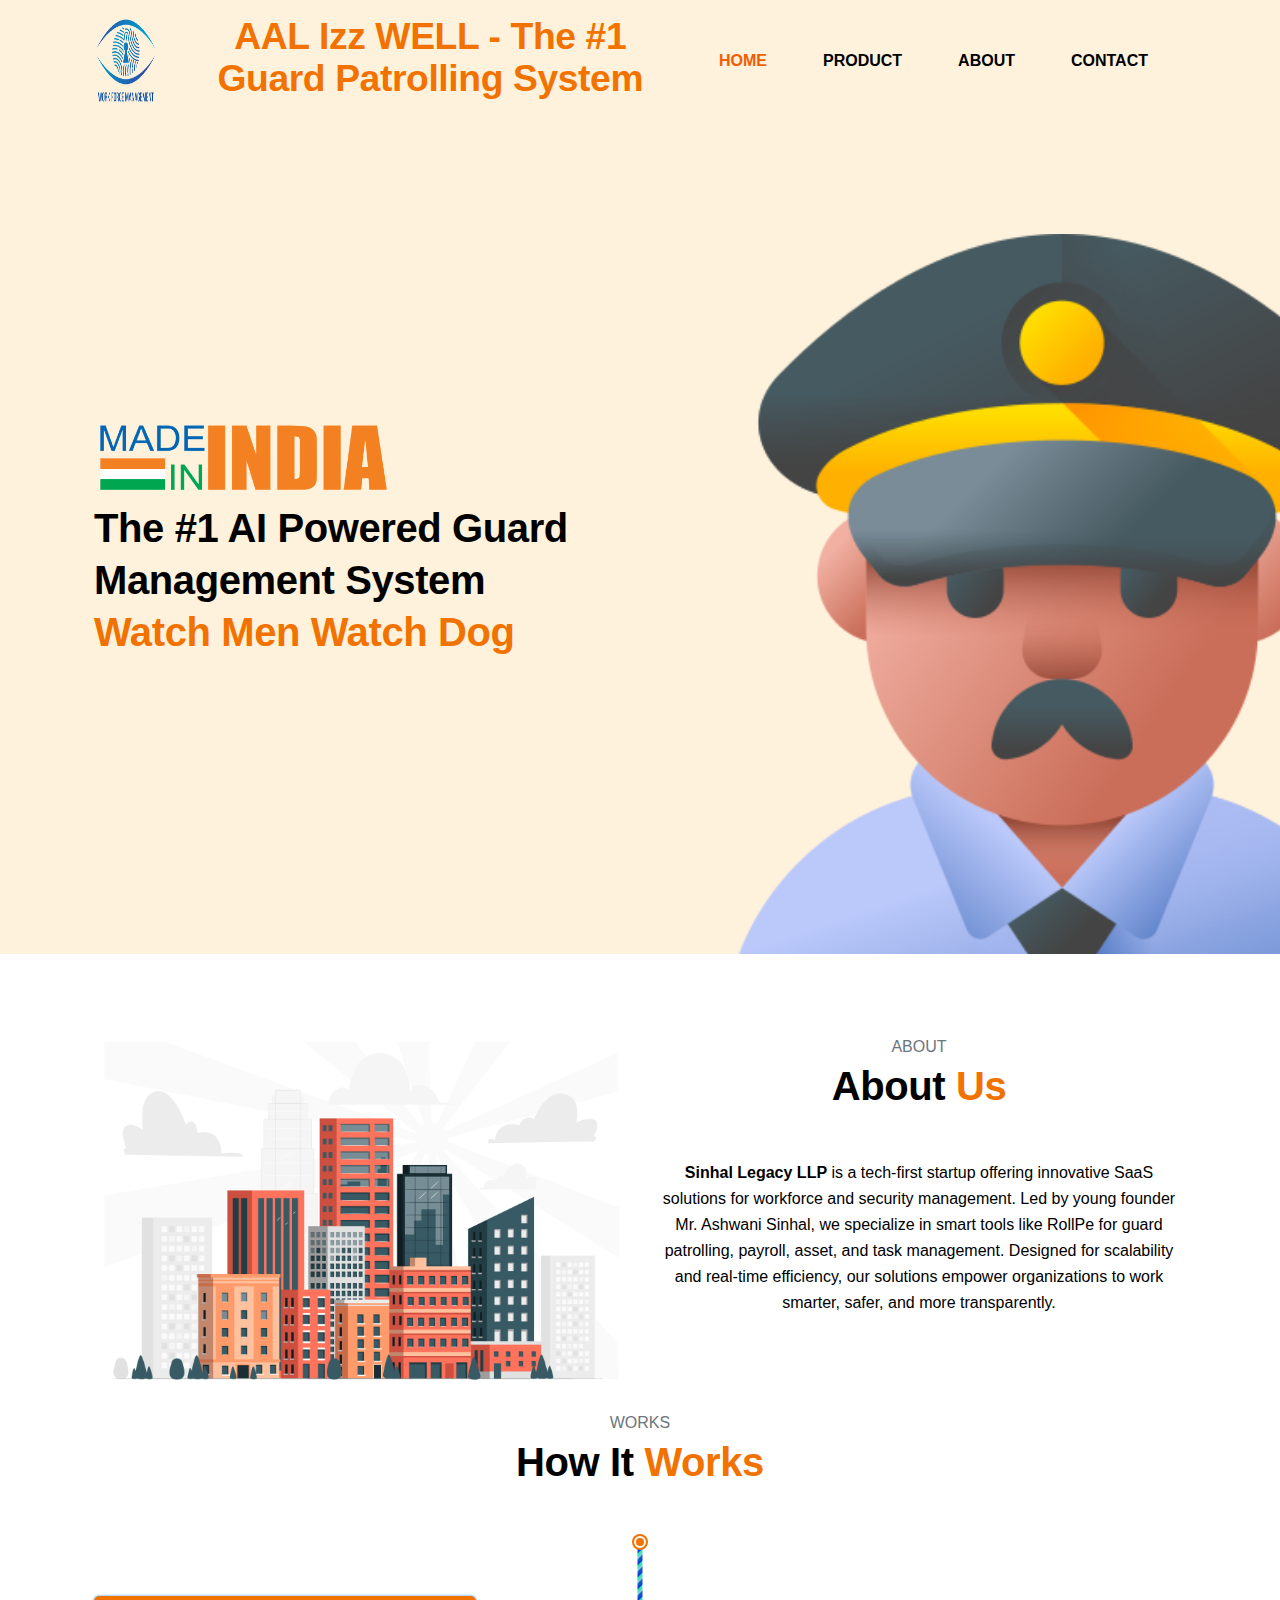
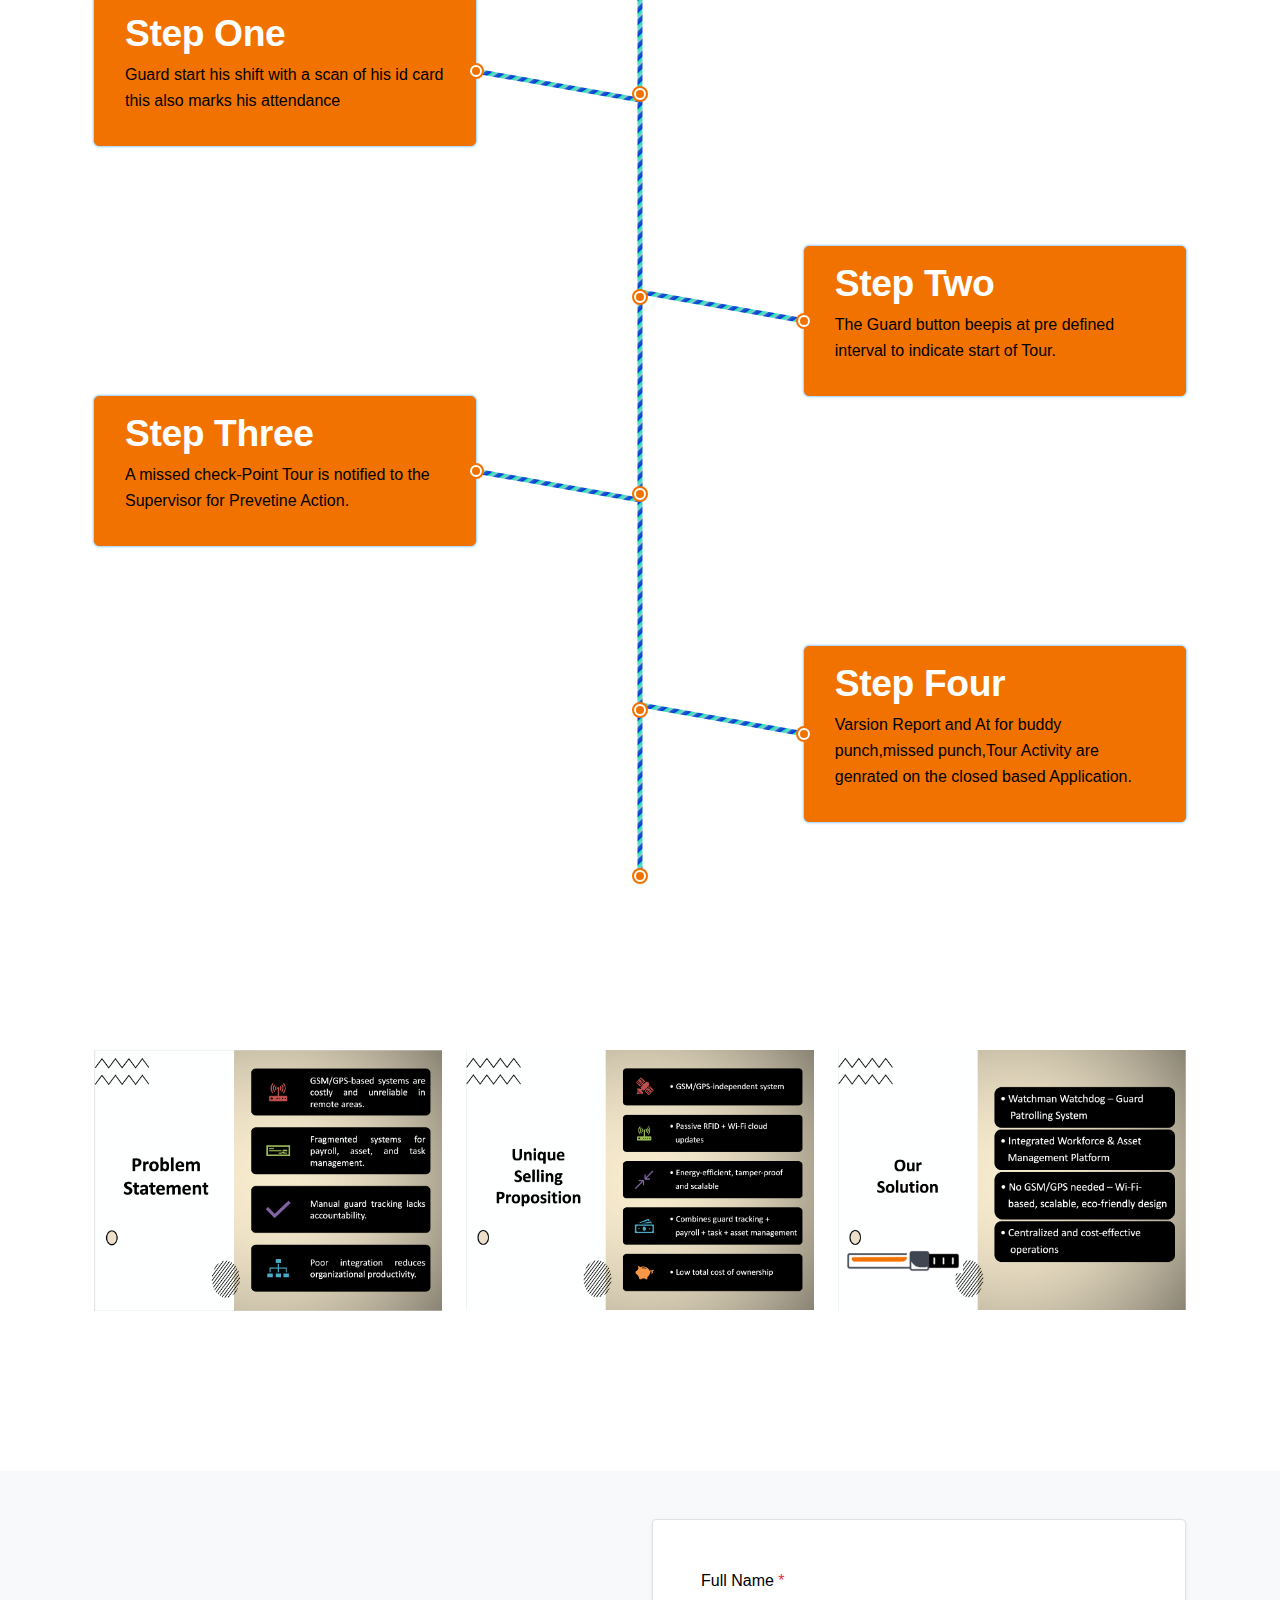
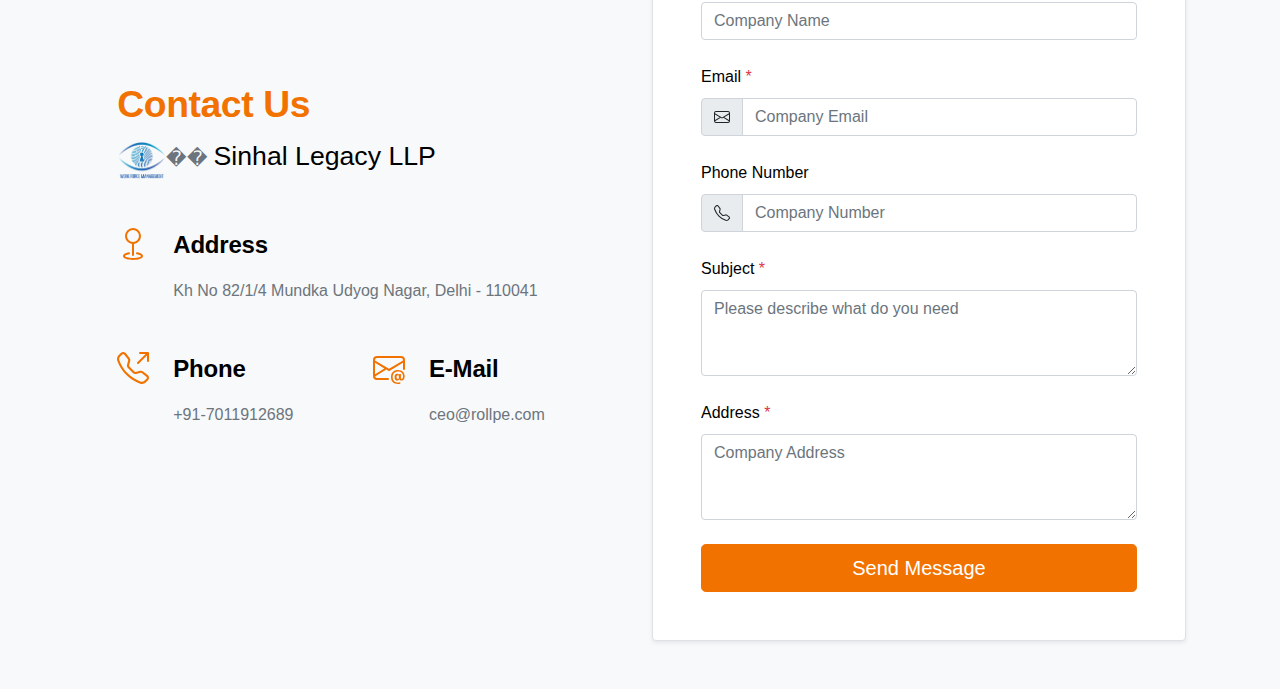
<file: index.html>
<!DOCTYPE html><html lang="en" ng-app="myapp"><head>
    <meta charset="utf-8">
    <meta name="viewport" content="width=device-width, initial-scale=1, shrink-to-fit=no">

    <!-- SEO Meta Tags -->
    <meta name="description" content="Your description">
    <meta name="author" content="Your name">

    <!-- OG Meta Tags to improve the way the post looks when you share the page on Facebook, Twitter, LinkedIn -->
    <meta property="og:site_name" content="">
    <meta property="og:site" content="">
    <meta property="og:title" content="">
    <meta property="og:description" content="">
    <meta property="og:image" content="">
    <meta property="og:url" content="">
    <meta name="twitter:card" content="summary_large_image">
    <script src="js/ac99549e6a.js" crossorigin="anonymous"></script>
    <script src="js/angular.min.js" type="text/javascript"></script>
    <link rel="stylesheet" href="css/bootstrap.min.css">
    <link rel="stylesheet" href="css/contact-3.css">

    <!-- Webpage Title -->
    <title>Sinhal Legacy LLP</title>

    <!-- Styles -->
    <link href="https://fonts.googleapis.com/css2?family=Open+Sans:ital,wght@0,400;0,600;1,400&display=swap" rel="stylesheet">
    <link href="css/bootstrap.min_1.css" rel="stylesheet">
    <link href="css/fontawesome-all.min.css" rel="stylesheet">
    <link href="css/swiper.css" rel="stylesheet">
    <link href="css/styles.css" rel="stylesheet">

    <!-- Favicon  -->
    <link rel="icon" type="image/png" href="images/favicon.png">
    <link rel="apple-touch-icon" href="images/favicon.png">
    <meta name="apple-mobile-web-app-capable" content="yes">
</head>

<body data-bs-spy="scroll" data-bs-target="#navbarExample">

    <!-- Navigation -->
    <nav id="navbarExample" class="navbar navbar-expand-lg navbar-light" aria-label="Main navigation" style="background-color: #fff2dc;;">

        <div class="container">
            <!-- Image Logo -->
            <!-- <img src="images/logo.png" alt="logo"> -->
            <a class="navbar-brand logo-image" href="index.html"><img src="images/logo_wfm.png" alt="logo"></a>

            <h2 class="text-center">AAL Izz WELL - <span style="color: #f27200; ">The #1 Guard Patrolling System</span> </h2>
            <div class="navbar-collapse offcanvas-collapse menu menu-2" id="navActive"><div class="collapse navbar-collapse" id="navActive">
            <ul class="navbar-nav ms-auto">
                <li class="nav-item">
                    <a class="nav-link active" href="index.html">Home</a>
                </li>
                <li class="nav-item">
                    <a class="nav-link" href="product.html">Product</a>
                </li>
                <li class="nav-item">
                    <a class="nav-link" href="about.html">About</a>
                </li>
                <li class="nav-item">
                    <a class="nav-link" href="contact.html">Contact</a>
                </li>
            </ul>
        </div>
                <!-- <ul class="navbar-nav ms-auto navbar-nav-scroll">
                    <li class="nav-item">
                        <a class="nav-link " aria-current="page" href="index.html">Home</a>
                    </li>
                    <li class="nav-item">
                        <a class="nav-link " href="About-Us.html">About</a>
                    </li>
                    <li class="nav-item">
                        <a class="nav-link" href="">Solutions</a>
                    </li>
                 
                    <li class="nav-item dropdown">
                        <a class="nav-link dropdown-toggle" href="#" id="dropdown01" data-bs-toggle="dropdown"
                            aria-expanded="false">Products</a>
                        <ul class="dropdown-menu" aria-labelledby="dropdown01">
                            <li><a class="dropdown-item" href="article.html">test</a></li>
                            <li>
                                <div class="dropdown-divider"></div>
                            </li>
                            <li><a class="dropdown-item" href="terms.html">test2</a></li>
                            <li>
                                <div class="dropdown-divider"></div>
                            </li>
                            <li><a class="dropdown-item" href="privacy.html">test3</a></li>
                        </ul>
                    </li>
                    <li class="nav-item">
                        <a class="nav-link" href="#pricing">Contact Us.</a>
                    </li>
                </ul> -->
            </div>
        </div>
    </nav>
    <!-- Header -->
    <header id="header" class="header">
        <div class="container">
            <div class="row">
                <div class="col-lg-6">
                    <img class="img-fluid" style="width: 300px;" src="images/Madeinindia.png" alt="alternative">
                    <div class="text-container">
                        <h1>The #1 AI Powered Guard Management System <br>
                            <span style="color: #f27200;">Watch Men Watch Dog

                            </span>
                        </h1>
                        <!-- <p class="p-large"> THE NO.1 AI POWERED GUARD TOUR MANAGEMENTS SYSTEM</p> -->
                        <!-- <a class="btn-solid-lg2" href="https://app.lazyguards.com" target="_blank">Login</a>
                        <a class="btn-solid-lg" href="https://app.lazyguards.com/#/createNew" target="_blank">Create
                            Login</a> -->
                    </div>
                </div>
                <div class="col-lg-6">
                    <div class="image-container">
                        <img class="img-fluid" src="images/w.png" alt="alternative">
                    </div>
                </div>
            </div>
        </div>
    </header>
    <!-- Features -->
    <div class="cards-1">
        <div class="container">
            <div class="row">
                <div class="col-lg-6">
                    <div class="animate_animated animate_fadeInUp">
                        <div data-aos="fade-up">
                            <img class="w-100 " src="images/6961783.jpg">
                        </div>
                    </div>
                </div>
                <div class="col-lg-6 text-dark">
                    <div class="animate_animated animate_fadeInUp">
                        <div class="text-center mb-5">
                            <span class="text-secondary text-uppercase">ABOUT</span>
                            <h1 class="text-capitalize font-weight-bold">About <span style="color:#f27200">Us</span>
                            </h1>
                        </div>
                        <div data-aos="fade-up">
                            <p><b>Sinhal Legacy LLP</b> is a tech-first startup offering innovative SaaS solutions for workforce and security management.
                                Led by young founder Mr. Ashwani Sinhal, we specialize in smart tools like RollPe for guard patrolling, payroll, asset, and task management. 
                                Designed for scalability and real-time efficiency, our solutions empower organizations to work smarter, safer, and more transparently.</p>
                        </div>
                    </div>
                </div>
            </div>
        </div>
    </div>
    <!-- <div class="cards-1">
        <div class="container">
            <div class="row">
                <div class="col-lg-6 text-dark">
                    <div class="animate_animated animate_fadeInUp">
                        <div class="text-center">
                            <span class="text-secondary text-uppercase">COMPANY</span>
                            <h1 class="text-capitalize font-weight-bold">Wo <span style="color:#f27200">We
                                    Are</span></h1>
                        </div>
                        <div data-aos="fade-up">
                            <p>Each guard conducting a guard tour is armed with a unique technology.Inspections and guard tours are enhanced with the ability to attach
                                pictures, voice messages, notes and signatures to the scanned items. In addittion, the
                                security staff (security guards, workers etc.) can inform immediately the facility
                                managers who are responsible for monitoring assets and locations.</p>

                            <p> All kinds of assets and buildings, ranging from departments, locations, warehouses to
                                transportation areas, airports, stores and remote areas can be set under total control
                                as facility managers and staff can handle a bunch of information for any client just
                                from one location.</p>
                        </div>
                    </div>
                </div>
                <div class="col-lg-6">
                    <div class="animate_animated animate_fadeInUp">
                        <div data-aos="fade-up">
                            <img class="w-100 " src="images/3017083.jpg" />
                        </div>
                    </div>
                </div>
            </div>
        </div>
    </div> -->
    <!-- </div> -->
    <!-- <section class="">
        <div class="container my-5">
            <div class="row">
                <div class="text-center mb-5">
                    <span class="text-secondary text-uppercase">services</span>
                    <h1 class="text-capitalize font-weight-bold">Our <span style="color:#f27200">Services</span></h1>
                </div>
                <div class="col-md-4 p-4 col-lg-4">
                    <div class="d-flex align-items-start cardBox">
                        <div class="mr-4">
                            <div class="p-4">
                                <img width="50"
                                    src="https://cdn-icons-png.flaticon.com/512/4644/4644526.png?ga=GA1.1.999764229.1702295629"
                                    alt="">
                            </div>
                        </div>
                        <div class="">
                            <h5 class="mb-2" style="font-weight: 600;">Quick Response</h5>
                            <p class="text-secondary">Security guards equipped with a stick can respond promptly to
                                incidents, providing a rapid and physical intervention to address security breaches.</p>
                        </div>
                    </div>
                </div>
                <div class="col-md-4 p-4">
                    <div class="d-flex align-items-start cardBox">
                        <div class="mr-4">
                            <div
                                class="p-4 rounded-circle text-white font-weight-bold d-flex align-items-center justify-content-center">
                                <img width="50"
                                    src="https://cdn-icons-png.flaticon.com/512/8317/8317719.png?ga=GA1.1.999764229.1702295629"
                                    alt="" srcset="">
                            </div>
                        </div>
                        <div class="">
                            <h5 class="mb-2" style="font-weight: 600;">Multi-Functional Utility</h5>
                            <p class="text-secondary">The stick serves as a tool for self-defense, enabling security
                                personnel to protect themselves and others in situations that may escalate.</p>
                        </div>
                    </div>
                </div>
                <div class="col-md-4 p-4">
                    <div class="d-flex align-items-start cardBox">
                        <div class="mr-4">
                            <div
                                class="p-4 rounded-circle text-white font-weight-bold d-flex align-items-center justify-content-center">
                                <img width="50"
                                    src="https://cdn-icons-png.flaticon.com/512/568/568843.png?ga=GA1.1.999764229.1702295629"
                                    alt="" srcset="">
                            </div>
                        </div>
                        <div class="">
                            <h5 class="mb-2" style="font-weight: 600;">Communication Symbol</h5>
                            <p class="text-secondary">A security guard with a stick is often recognized as an authority
                                figure, serving as a symbol of order and safety. This can help in maintaining discipline
                            </p>
                        </div>
                    </div>
                </div>
            </div>
        </div>
    </section> -->
    <div class="container">
        <div class="text-center mb-5">
            <span class="text-secondary text-uppercase"> Works</span>
            <h1 class="text-capitalize font-weight-bold">How It <span style="color:#f27200">Works</span></h1>
        </div>
        <div class="timeline-wrapper">
            <ul class="timelin-main" style="list-style-type: none;">
                <li>
                    <div>
                        <h2 style="color: #fff;">Step One</h2>
                        <p>Guard start his shift with a scan of his id card this also marks his attendance</p>
                    </div>
                </li>
                <li>
                    <div>
                        <h2 style="color: #fff;">Step Two</h2>
                        <p>The Guard button beepis at pre defined interval  to indicate start of Tour.</p>
                    </div>
                </li>
                <li>
                    <div>
                        <h2 style="color: #fff;">Step Three</h2>
                        <p>A missed check-Point  Tour is notified to the Supervisor for Prevetine Action.</p>
                    </div>
                </li>
                <li>
                    <div>
                        <h2 style="color: #fff;">Step Four</h2>
                        <p>Varsion Report and At for buddy punch,missed punch,Tour Activity are genrated on the closed based  Application.</p>
                    </div>
                </li>
            </ul>
        </div>
    </div>
    <script src="js/popper.min.js" crossorigin="anonymous"></script>
    <script src="js/bootstrap.min.js" crossorigin="anonymous"></script>
    <!-- Details 1 -->
    <div id="details" class="basic-2">
        <div class="container">
            <div class="row">
                <div class="col-lg-4">
                    <div class="image-container" style="text-align: center;">
                        <!-- <img class="img-fluid"
                            src="https://img.freepik.com/free-vector/cross-platform-development-abstract-concept-illustration_335657-1824.jpg?w=826&t=st=1702468434~exp=1702469034~hmac=fe8296e34739d1cdb9b25207fc6d381ee410bd08fdf3fc5eeaff73ce2a8ea824"
                            alt="alternative"> -->
                            <img class="img-fluid" src="images/problemstatement.png" alt="alternative">
                    </div>
                </div>
                <div class="col-lg-4">
                    <div class="image-container" style="text-align: center;">
                        <!-- <img class="img-fluid"
                            src="https://img.freepik.com/free-vector/cross-platform-development-abstract-concept-illustration_335657-1824.jpg?w=826&t=st=1702468434~exp=1702469034~hmac=fe8296e34739d1cdb9b25207fc6d381ee410bd08fdf3fc5eeaff73ce2a8ea824"
                            alt="alternative"> -->
                            <img class="img-fluid" src="images/usp.png" alt="alternative">
                    </div>
                </div>
                <div class="col-lg-4">
                    <div class="image-container" style="text-align: center;">
                        <!-- <img class="img-fluid"
                            src="https://img.freepik.com/free-vector/cross-platform-development-abstract-concept-illustration_335657-1824.jpg?w=826&t=st=1702468434~exp=1702469034~hmac=fe8296e34739d1cdb9b25207fc6d381ee410bd08fdf3fc5eeaff73ce2a8ea824"
                            alt="alternative"> -->
                            <img class="img-fluid" src="images/solution.png" alt="alternative">
                    </div>
                </div>
                <!-- ��������������� -->
                <!-- <div class="col-lg-6 col-xl-5 ">
                    <p> Problem Statement</p>
                    <h2>Unique <span style="color:#f27200">Features</span> </h2>
                    <p class="text-dark">Manage your security staff remotely</p>
                    <p><img src="/images/orange-new-tick.png" width="34px">��<strong>Unique Made in India
                            technology:</strong> Scan RFID checkpoints. Lazy Guard is the
                        only system incorporating Internet of Things technology.</p>
                    <p><img src="/images/orange-new-tick.png" width="34px">��<strong>Better security guard
                            tracking:</strong> Monitor guard's schedule patrols and check for missed
                        checkpoints scan.</p>
                    <p><img src="/images/orange-new-tick.png" width="34px">��<strong>Real-Time Incident
                            Reporting:</strong>�Totally remote guard tour management through real-time and push
                        notifications exploiting cloud technology.</p>
                    <p><img src="/images/orange-new-tick.png" width="34px">��<strong>Attendance Management:

                    </strong> Manage attendance based on site & location of Guard</p>
                    <p><img src="/images/orange-new-tick.png" width="34px">��<strong>Realtime Guard Tour
                            Report</strong> Get the right information at right time.</p> -->
                    <!-- <div class="text-container ">
                        
                    </div>
                </div> -->

            </div>
        </div>

    </div>
    <!-- <div id="details" class="basic-2">
        <div class="container">
            <div class="row">
                <div class="col-lg-12">
                    <div class="image-container" style="text-align: center;">
                            <img class="img-fluid" 
                            src="/images/solution.png" width="80%"
                            alt="alternative">
                    </div>
                </div>
            </div>
        </div>

    </div>
    <div id="details" class="basic-2">
        <div class="container">
            <div class="row">
                <div class="col-lg-12">
                    <div class="image-container" style="text-align: center;">
                            <img class="img-fluid" 
                            src="/images/usp.png" width="80%"
                            alt="alternative">
                    </div>
                </div>
            </div>
        </div>

    </div> -->
    <div ng-controller="gatepectrl">
        <section class="bg-light py-3 py-md-5 py-xl-8">
            <div class="container">
                <div class="row gy-3 gy-md-4 gy-lg-0 align-items-md-center">
                    <div class="col-12 col-lg-6">
                        <div class="row justify-content-xl-center">
                            <div class="col-12 col-xl-11">
                                <h2 class=" mb-3"> Contact <span style="color: #f27200;">Us</span> </h2>
                                <p class="lead  text-secondary mb-5"><img src="images/logo_wfm.png" width="10%">�� <b style="color: black;font-size: 20pt;">Sinhal Legacy LLP</b></p>
                                <div class="d-flex mb-5">
                                    <div class="me-4 text-primary">
                                        <svg xmlns="http://www.w3.org/2000/svg" width="32" style="color: #f27200;" height="32" fill="currentColor" class="bi bi-geo" viewBox="0 0 16 16">
                                            <path fill-rule="evenodd" d="M8 1a3 3 0 1 0 0 6 3 3 0 0 0 0-6zM4 4a4 4 0 1 1 4.5 3.969V13.5a.5.5 0 0 1-1 0V7.97A4 4 0 0 1 4 3.999zm2.493 8.574a.5.5 0 0 1-.411.575c-.712.118-1.28.295-1.655.493a1.319 1.319 0 0 0-.37.265.301.301 0 0 0-.057.09V14l.002.008a.147.147 0 0 0 .016.033.617.617 0 0 0 .145.15c.165.13.435.27.813.395.751.25 1.82.414 3.024.414s2.273-.163 3.024-.414c.378-.126.648-.265.813-.395a.619.619 0 0 0 .146-.15.148.148 0 0 0 .015-.033L12 14v-.004a.301.301 0 0 0-.057-.09 1.318 1.318 0 0 0-.37-.264c-.376-.198-.943-.375-1.655-.493a.5.5 0 1 1 .164-.986c.77.127 1.452.328 1.957.594C12.5 13 13 13.4 13 14c0 .426-.26.752-.544.977-.29.228-.68.413-1.116.558-.878.293-2.059.465-3.34.465-1.281 0-2.462-.172-3.34-.465-.436-.145-.826-.33-1.116-.558C3.26 14.752 3 14.426 3 14c0-.599.5-1 .961-1.243.505-.266 1.187-.467 1.957-.594a.5.5 0 0 1 .575.411z"></path>
                                        </svg>
                                    </div>
                                    <div>
                                        <h4 class="mb-3">Address</h4>
                                        <address class="mb-0 text-secondary">Kh No 82/1/4 Mundka Udyog Nagar, Delhi -
                                            110041</address>
                                    </div>
                                </div>
                                <div class="row mb-5">
                                    <div class="col-12 col-sm-6">
                                        <div class="d-flex mb-5 mb-sm-0">
                                            <div class="me-4 text-primary">
                                                <svg xmlns="http://www.w3.org/2000/svg" width="32" style="color: #f27200;" height="32" fill="currentColor" class="bi bi-telephone-outbound" viewBox="0 0 16 16">
                                                    <path d="M3.654 1.328a.678.678 0 0 0-1.015-.063L1.605 2.3c-.483.484-.661 1.169-.45 1.77a17.568 17.568 0 0 0 4.168 6.608 17.569 17.569 0 0 0 6.608 4.168c.601.211 1.286.033 1.77-.45l1.034-1.034a.678.678 0 0 0-.063-1.015l-2.307-1.794a.678.678 0 0 0-.58-.122l-2.19.547a1.745 1.745 0 0 1-1.657-.459L5.482 8.062a1.745 1.745 0 0 1-.46-1.657l.548-2.19a.678.678 0 0 0-.122-.58L3.654 1.328zM1.884.511a1.745 1.745 0 0 1 2.612.163L6.29 2.98c.329.423.445.974.315 1.494l-.547 2.19a.678.678 0 0 0 .178.643l2.457 2.457a.678.678 0 0 0 .644.178l2.189-.547a1.745 1.745 0 0 1 1.494.315l2.306 1.794c.829.645.905 1.87.163 2.611l-1.034 1.034c-.74.74-1.846 1.065-2.877.702a18.634 18.634 0 0 1-7.01-4.42 18.634 18.634 0 0 1-4.42-7.009c-.362-1.03-.037-2.137.703-2.877L1.885.511zM11 .5a.5.5 0 0 1 .5-.5h4a.5.5 0 0 1 .5.5v4a.5.5 0 0 1-1 0V1.707l-4.146 4.147a.5.5 0 0 1-.708-.708L14.293 1H11.5a.5.5 0 0 1-.5-.5z"></path>
                                                </svg>
                                            </div>
                                            <div>
                                                <h4 class="mb-3">Phone</h4>
                                                <p class="mb-0">
                                                    <a class="link-secondary text-decoration-none" href="tel:">+91-7011912689</a>
                                                </p>
                                            </div>
                                        </div>
                                    </div>
                                    <div class="col-12 col-sm-6">
                                        <div class="d-flex mb-0">
                                            <div class="me-4 text-primary">
                                                <svg xmlns="http://www.w3.org/2000/svg" width="32" style="color: #f27200;" height="32" fill="currentColor" class="bi bi-envelope-at" viewBox="0 0 16 16">
                                                    <path d="M2 2a2 2 0 0 0-2 2v8.01A2 2 0 0 0 2 14h5.5a.5.5 0 0 0 0-1H2a1 1 0 0 1-.966-.741l5.64-3.471L8 9.583l7-4.2V8.5a.5.5 0 0 0 1 0V4a2 2 0 0 0-2-2H2Zm3.708 6.208L1 11.105V5.383l4.708 2.825ZM1 4.217V4a1 1 0 0 1 1-1h12a1 1 0 0 1 1 1v.217l-7 4.2-7-4.2Z"></path>
                                                    <path d="M14.247 14.269c1.01 0 1.587-.857 1.587-2.025v-.21C15.834 10.43 14.64 9 12.52 9h-.035C10.42 9 9 10.36 9 12.432v.214C9 14.82 10.438 16 12.358 16h.044c.594 0 1.018-.074 1.237-.175v-.73c-.245.11-.673.18-1.18.18h-.044c-1.334 0-2.571-.788-2.571-2.655v-.157c0-1.657 1.058-2.724 2.64-2.724h.04c1.535 0 2.484 1.05 2.484 2.326v.118c0 .975-.324 1.39-.639 1.39-.232 0-.41-.148-.41-.42v-2.19h-.906v.569h-.03c-.084-.298-.368-.63-.954-.63-.778 0-1.259.555-1.259 1.4v.528c0 .892.49 1.434 1.26 1.434.471 0 .896-.227 1.014-.643h.043c.118.42.617.648 1.12.648Zm-2.453-1.588v-.227c0-.546.227-.791.573-.791.297 0 .572.192.572.708v.367c0 .573-.253.744-.564.744-.354 0-.581-.215-.581-.8Z"></path>
                                                </svg>
                                            </div>
                                            <div>
                                                <h4 class="mb-3">E-Mail</h4>
                                                <p class="mb-0">
                                                    <a class="link-secondary text-decoration-none" href="mailto:">ceo@rollpe.com</a>
                                                </p>
                                            </div>
                                        </div>
                                    </div>
                                </div>
                            </div>
                        </div>
                    </div>
                    <div class="col-12 col-lg-6">
                        <div class="bg-white border rounded shadow-sm overflow-hidden">
                            <form action="#!" name="createform">
                                <div class="row gy-4 gy-xl-4 p-4 p-xl-5">
                                    <div class="col-12">
                                        <div class="form-group" ng-class="createform.companyName.$touched || createformSubmitted == 1 ? createform.companyName.$valid ? ''  : 'has-error' : '' ">
                                            <label for="fullname" class="form-label">Full Name <span class="text-danger">*</span></label>
                                            <input type="text" class="form-control" id="companyName" placeholder="Company Name" ng-model="contactFrm.companyName" maxlength="50" name="companyName" value="" required="" focus="">
                                        </div>
                                    </div>
                                    <div class="col-12 ">
                                        <div class="form-group" ng-class="createform.companyEmail.$touched || createformSubmitted == 1 ? createform.companyEmail.$valid ? ''  : 'has-error' : '' ">
                                            <label for="email" class="form-label">Email <span class="text-danger">*</span></label>
                                            <div class="input-group">
                                                <span class="input-group-text">
                                                    <svg xmlns="http://www.w3.org/2000/svg" width="16" height="16" fill="currentColor" class="bi bi-envelope" viewBox="0 0 16 16">
                                                        <path d="M0 4a2 2 0 0 1 2-2h12a2 2 0 0 1 2 2v8a2 2 0 0 1-2 2H2a2 2 0 0 1-2-2V4Zm2-1a1 1 0 0 0-1 1v.217l7 4.2 7-4.2V4a1 1 0 0 0-1-1H2Zm13 2.383-4.708 2.825L15 11.105V5.383Zm-.034 6.876-5.64-3.471L8 9.583l-1.326-.795-5.64 3.47A1 1 0 0 0 2 13h12a1 1 0 0 0 .966-.741ZM1 11.105l4.708-2.897L1 5.383v5.722Z"></path>
                                                    </svg>
                                                </span>
                                                <input type="email" pattern="[^\s@]+@[^\s@]+\.[^\s@]+" placeholder="Company Email" class="form-control" ng-model="contactFrm.companyEmail" maxlength="25" id="companyEmail" name="companyEmail" value="" required="">
                                            </div>
                                        </div>
                                    </div>
                                    <div class="col-12">
                                        <div class="form-group" ng-class="createform.companyPhone.$touched || createformSubmitted == 1 ? createform.companyPhone.$valid ? ''  : 'has-error' : '' ">
                                            <label for="phone" class="form-label">Phone Number</label>
                                            <div class="input-group">
                                                <span class="input-group-text">
                                                    <svg xmlns="http://www.w3.org/2000/svg" width="16" height="16" fill="currentColor" class="bi bi-telephone" viewBox="0 0 16 16">
                                                        <path d="M3.654 1.328a.678.678 0 0 0-1.015-.063L1.605 2.3c-.483.484-.661 1.169-.45 1.77a17.568 17.568 0 0 0 4.168 6.608 17.569 17.569 0 0 0 6.608 4.168c.601.211 1.286.033 1.77-.45l1.034-1.034a.678.678 0 0 0-.063-1.015l-2.307-1.794a.678.678 0 0 0-.58-.122l-2.19.547a1.745 1.745 0 0 1-1.657-.459L5.482 8.062a1.745 1.745 0 0 1-.46-1.657l.548-2.19a.678.678 0 0 0-.122-.58L3.654 1.328zM1.884.511a1.745 1.745 0 0 1 2.612.163L6.29 2.98c.329.423.445.974.315 1.494l-.547 2.19a.678.678 0 0 0 .178.643l2.457 2.457a.678.678 0 0 0 .644.178l2.189-.547a1.745 1.745 0 0 1 1.494.315l2.306 1.794c.829.645.905 1.87.163 2.611l-1.034 1.034c-.74.74-1.846 1.065-2.877.702a18.634 18.634 0 0 1-7.01-4.42 18.634 18.634 0 0 1-4.42-7.009c-.362-1.03-.037-2.137.703-2.877L1.885.511z"></path>
                                                    </svg>
                                                </span>
                                                <input type="tel" class="form-control" pattern="[6789][0-9]{9}" placeholder="Company Number" id="companyPhone" only-numbers="" ng-model="contactFrm.companyPhone" maxlength="10" name="companyPhone" required="">
                                            </div>
                                        </div>
                                    </div>
                                    <div class="col-12">
                                        <div class="form-group" ng-class="createform.subject.$touched || createformSubmitted == 1 ? createform.subject.$valid ? ''  : 'has-error' : '' ">
                                            <label for="subject" class="form-label">Subject <span class="text-danger">*</span></label>
                                            <!-- <input type="text" class="form-control" placeholder="" ng-model="contactFrm.subject" maxlength="70" id="subject" name="subject"
                                        value="" required> -->
                                            <textarea class="form-control" maxlength="200" placeholder="Please describe what do you need" ng-model="contactFrm.subject" id="subject" name="subject" rows="3" required=""></textarea>
                                        </div>
                                    </div>
                                    <div class="col-12">
                                        <div class="form-group" ng-class="createform.companyAddress.$touched || createformSubmitted == 1 ? createform.companyAddress.$valid ? ''  : 'has-error' : '' ">
                                            <label for="text" class="form-label">Address <span class="text-danger">*</span></label>
                                            <textarea class="form-control" maxlength="200" placeholder="Company Address" ng-model="contactFrm.companyAddress" id="companyAddress" name="companyAddress" rows="3" required=""></textarea>
                                        </div>
                                    </div>
                                    <div class="col-12">
                                        <div class="d-grid">
                                            <button class="btn btn-primary btn-lg" ng-click="createAccount()" type="button">Send Message</button>
                                        </div>
                                    </div>
                                </div>
                            </form>
                        </div>
                    </div>
                </div>
            </div>
        </section>
        <h1 style=""></h1>

        <button onclick="topFunction()" id="myBtn">
            <img src="images/up-arrow.png" alt="alternative">
        </button>
    </div>
    
    <script type="text/javascript">
        var myvar = angular.module('myapp', []);
        myvar.controller('gatepectrl', ['$scope', function ($scope) {
            $scope.contactFrm = {};
            $scope.createformSubmitted = 0;

            $scope.createAccount = function (e) {
                // $scope.createformSubmitted = 1;

                // console.log("Form data :", $scope.contactFrm);
                alert("Your Data is With us we will contact you Shortly");
            }
        }]);
    </script>
    <!-- Scripts -->
    <script src="js/bootstrap.min_1.js"></script>
    <script src="js/swiper.min.js"></script>
    <script src="js/purecounter.min.js"></script>
    <script src="js/replaceme.min.js"></script>
    <script src="js/scripts.js"></script>


</body></html>
</file>
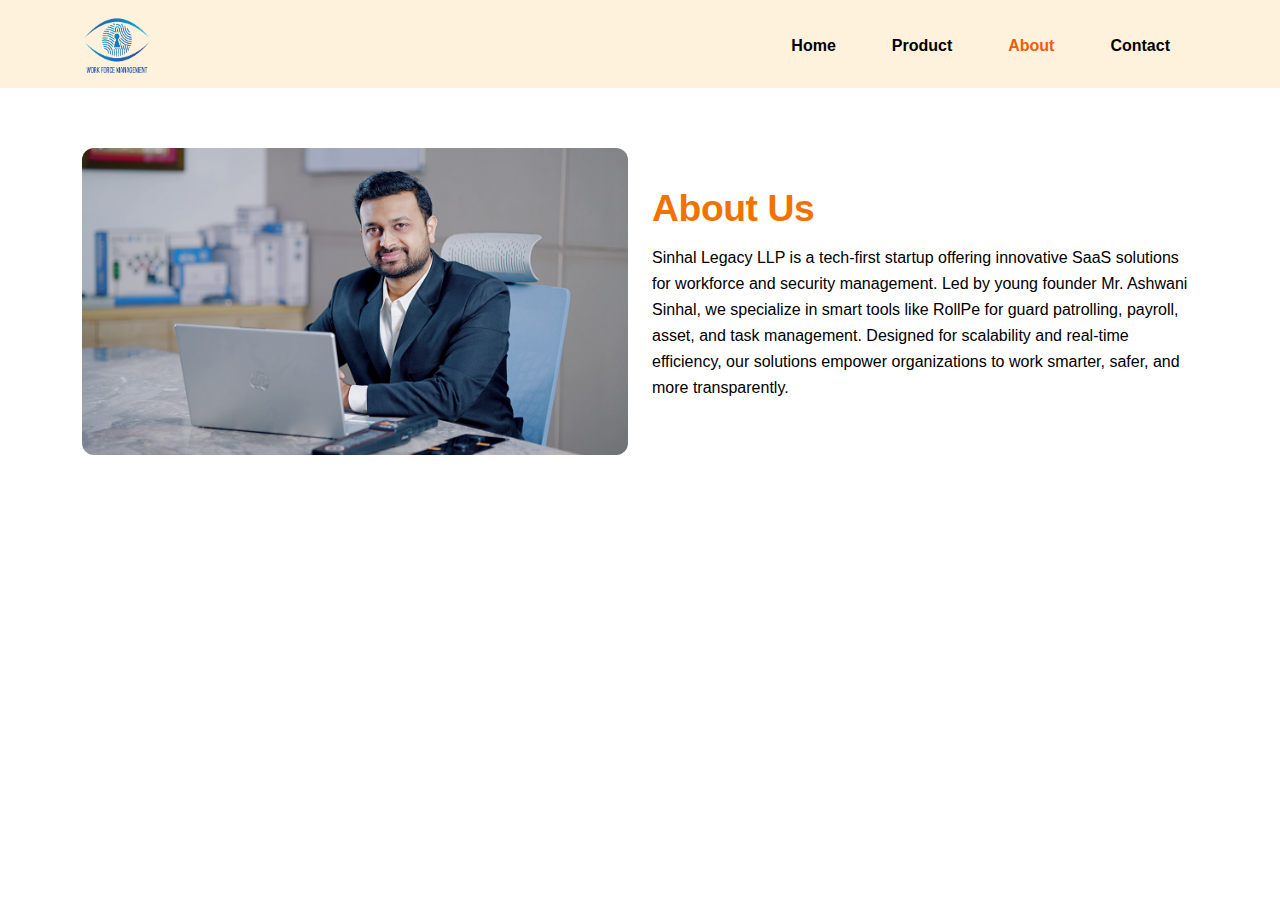
<file: about.html>
<!DOCTYPE html>
<html lang="en" ng-app="myapp">
<head>
    <meta charset="UTF-8">
    <title>Product | AAL Izz WELL</title>
    <meta name="viewport" content="width=device-width, initial-scale=1">

    <!-- CSS -->
    <link rel="stylesheet" href="css/bootstrap.min.css">
    <link rel="stylesheet" href="css/styles.css">

    <style>
        .product-section {
            padding: 60px 0;
        }
        .product-section img {
            width: 100%;
            border-radius: 12px;
        }
        .product-content h2 {
            font-weight: 700;
		
        }
    </style>
</head>

<body>

<!-- NAVBAR (AS IT IS – SAME AS INDEX) -->
<nav id="navbarExample" class="navbar navbar-expand-lg navbar-light"
     style="background-color: #fff2dc;" aria-label="Main navigation">

    <div class="container">

        <a class="navbar-brand logo-image" href="index.html">
            <img src="images/logo_wfm.png" alt="logo" style="height:60px;">
        </a>

        <button class="navbar-toggler" type="button"
                data-bs-toggle="collapse"
                data-bs-target="#navActive">
            <span class="navbar-toggler-icon"></span>
        </button>

        <div class="collapse navbar-collapse" id="navActive">
            <ul class="navbar-nav ms-auto">
                <li class="nav-item">
                    <a class="nav-link" href="index.html">Home</a>
                </li>
                <li class="nav-item">
                    <a class="nav-link " href="product.html">Product</a>
                </li>
                <li class="nav-item">
                    <a class="nav-link active" href="about.html">About</a>
                </li>
                <li class="nav-item">
                    <a class="nav-link" href="contact.html">Contact</a>
                </li>
            </ul>
        </div>

    </div>
</nav>

<!-- PRODUCT SECTION -->
<section class="product-section">
    <div class="container">
        <div class="row align-items-center">

            <!-- Image -->
            <div class="col-lg-6 mb-4 mb-lg-0">
                <img src="images/about-image.png" alt="AAL Izz WELL Product">
            </div>

            <!-- Content -->
            <div class="col-lg-6 product-content">
                <h2>
                    About Us&nbsp; &nbsp; &nbsp; &nbsp; &nbsp; &nbsp; &nbsp; &nbsp; &nbsp; &nbsp; &nbsp; <span style="color:#f27200;">&nbsp;</span>
                </h2>
                <p class="mt-3">
                    Sinhal Legacy LLP is a tech-first startup offering innovative SaaS solutions for workforce and security management. Led by young founder Mr. Ashwani Sinhal, we specialize in smart tools like RollPe for guard patrolling, payroll, asset, and task management. Designed for scalability and real-time efficiency, our solutions empower organizations to work smarter, safer, and more transparently.
                </p>
                
          </div>

        </div>
    </div>
</section>

<!-- JS -->
<script src="js/bootstrap.min.js"></script>

</body>
</html>
</file>
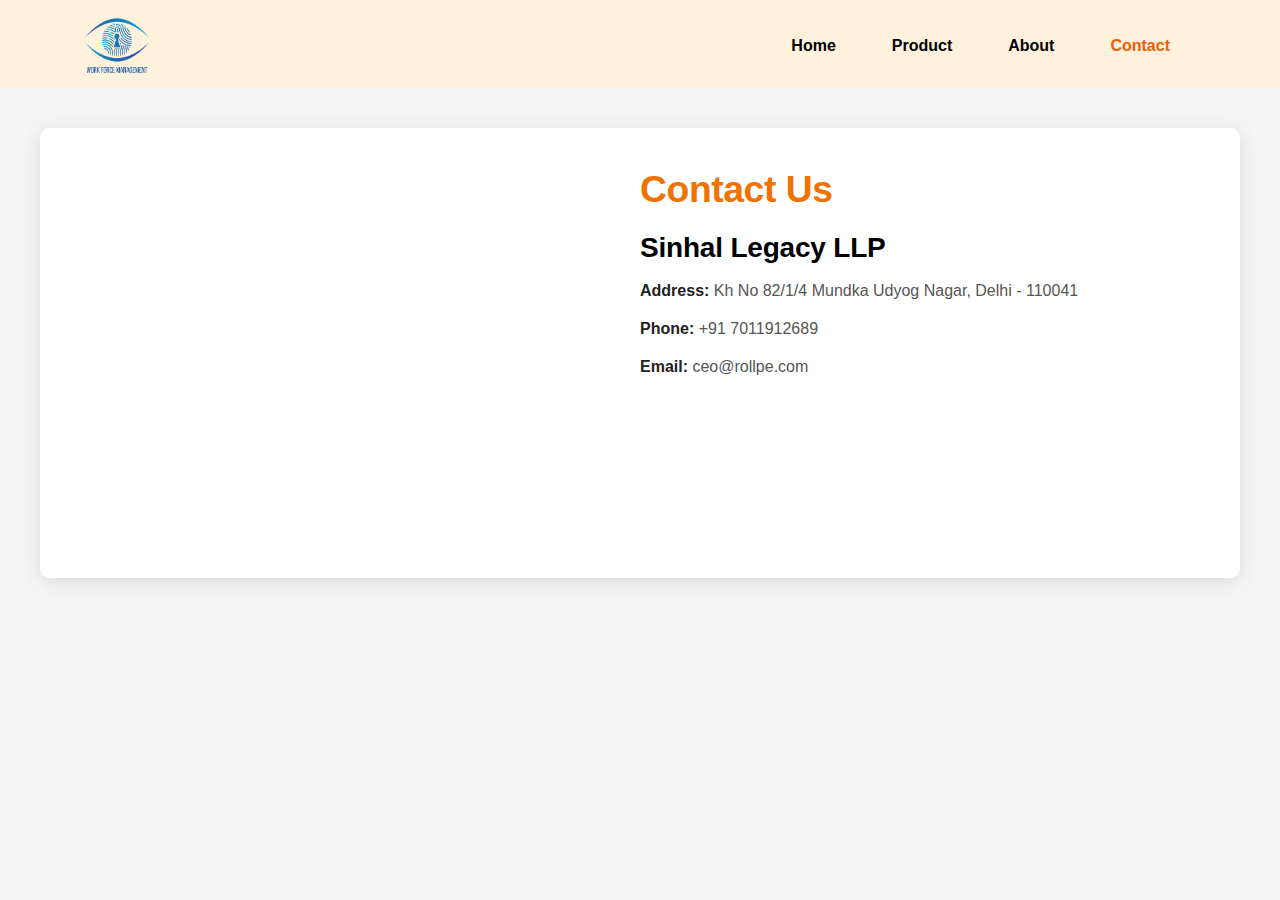
<file: contact.html>
<!DOCTYPE html>
<html lang="en" ng-app="myapp">
<head>
    <meta charset="UTF-8">
    <title>Product | AAL Izz WELL</title>
    <meta name="viewport" content="width=device-width, initial-scale=1">

    <!-- CSS -->
    <link rel="stylesheet" href="css/bootstrap.min.css">
    <link rel="stylesheet" href="css/styles.css">

     <style>
        body {
            margin: 0;
            font-family: Arial, Helvetica, sans-serif;
            background-color: #f5f5f5;
        }

        .contact-container {
            display: flex;
            max-width: 1200px;
            margin: 40px auto;
            background: #ffffff;
            border-radius: 10px;
            overflow: hidden;
            box-shadow: 0 4px 20px rgba(0,0,0,0.1);
        }

        /* Map Section */
        .contact-map {
            flex: 1;
            min-height: 450px;
        }

        .contact-map iframe {
            width: 100%;
            height: 100%;
            border: 0;
        }

        /* Details Section */
        .contact-details {
            flex: 1;
            padding: 40px;
        }

        .contact-details h2 {
            margin-bottom: 20px;
            color: #f17200;
        }

        .contact-details p {
            margin: 12px 0;
            font-size: 16px;
            color: #555;
        }

        .contact-details span {
            font-weight: bold;
            color: #222;
        }

        /* Responsive */
        @media (max-width: 768px) {
            .contact-container {
                flex-direction: column;
            }

            .contact-map {
                min-height: 300px;
            }
        }
    </style>
</head>

<body>

<!-- NAVBAR (AS IT IS – SAME AS INDEX) -->
<nav id="navbarExample" class="navbar navbar-expand-lg navbar-light"
     style="background-color: #fff2dc;" aria-label="Main navigation">

    <div class="container">

        <a class="navbar-brand logo-image" href="index.html">
            <img src="images/logo_wfm.png" alt="logo" style="height:60px;">
        </a>

        <button class="navbar-toggler" type="button"
                data-bs-toggle="collapse"
                data-bs-target="#navActive">
            <span class="navbar-toggler-icon"></span>
        </button>

        <div class="collapse navbar-collapse" id="navActive">
            <ul class="navbar-nav ms-auto">
                <li class="nav-item">
                    <a class="nav-link" href="index.html">Home</a>
                </li>
                <li class="nav-item">
                    <a class="nav-link " href="product.html">Product</a>
                </li>
                <li class="nav-item">
                    <a class="nav-link" href="about.html">About</a>
                </li>
                <li class="nav-item">
                    <a class="nav-link active" href="contact.html">Contact</a>
                </li>
            </ul>
        </div>

    </div>
</nav>

<!-- PRODUCT SECTION -->
<section class="product-section">
   <div class="contact-container">

        <!-- Left Side Google Map -->
        <div class="contact-map">
            <iframe 
                src="https://www.google.com/maps?q=New%20Delhi%20India&output=embed"
                loading="lazy">
            </iframe>
        </div>

        <!-- Right Side Contact Details -->
        <div class="contact-details">
            <h2>Contact Us</h2>

			<p><h3>Sinhal Legacy LLP</h3></p>
            <p><span>Address:</span> Kh No 82/1/4 Mundka Udyog Nagar, Delhi - 110041</p>
            <p><span>Phone:</span> +91 7011912689</p>
            <p><span>Email:</span> ceo@rollpe.com</p>
        </div>

    </div>
</section>

<!-- JS -->
<script src="js/bootstrap.min.js"></script>

</body>
</html>
</file>
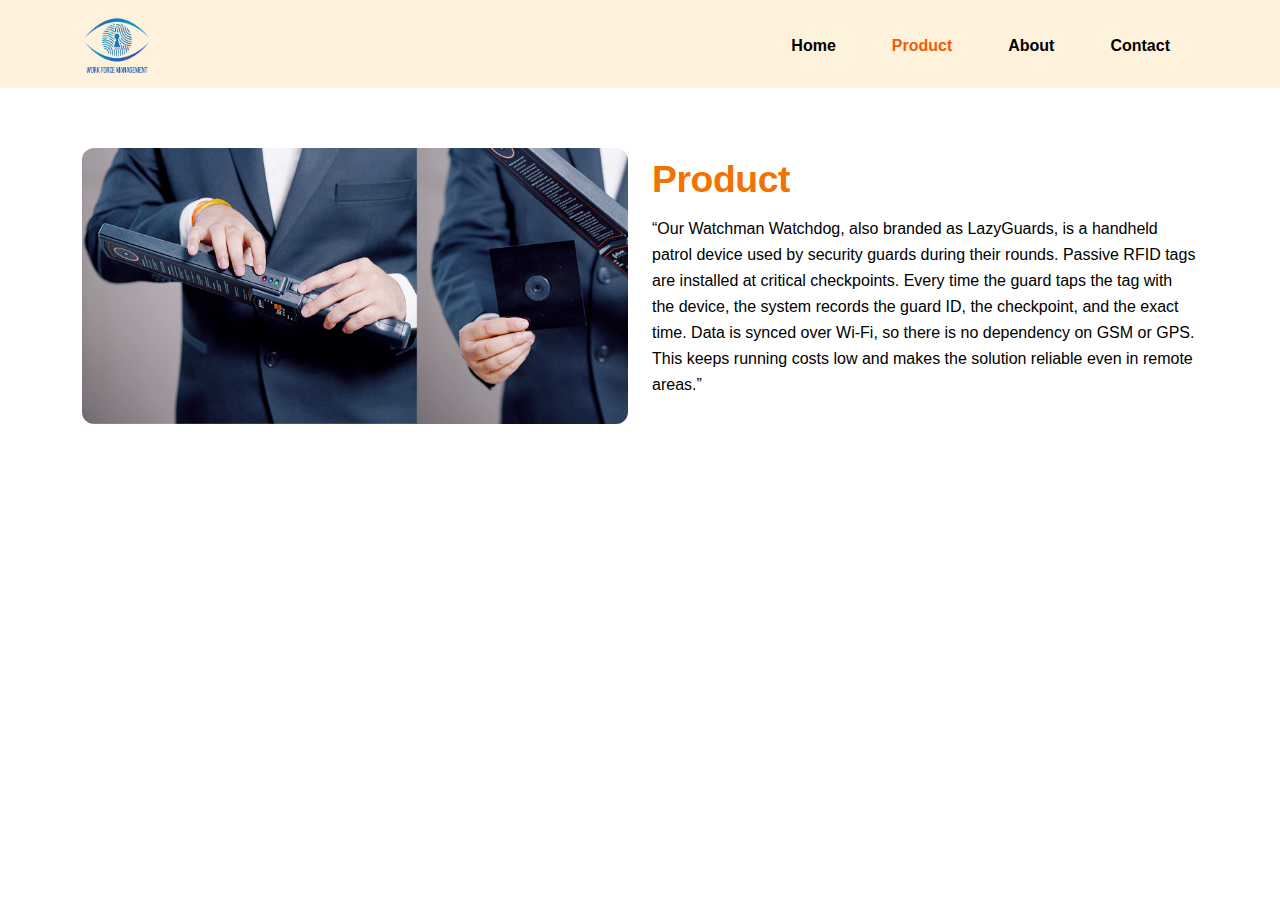
<file: product.html>
<!DOCTYPE html>
<html lang="en" ng-app="myapp">
<head>
    <meta charset="UTF-8">
    <title>Product | AAL Izz WELL</title>
    <meta name="viewport" content="width=device-width, initial-scale=1">

    <!-- CSS -->
    <link rel="stylesheet" href="css/bootstrap.min.css">
    <link rel="stylesheet" href="css/styles.css">

    <style>
        .product-section {
            padding: 60px 0;
        }
        .product-section img {
            width: 100%;
            border-radius: 12px;
        }
        .product-content h2 {
            font-weight: 700;
		
        }
    </style>
</head>

<body>

<!-- NAVBAR (AS IT IS – SAME AS INDEX) -->
<nav id="navbarExample" class="navbar navbar-expand-lg navbar-light"
     style="background-color: #fff2dc;" aria-label="Main navigation">

    <div class="container">

        <a class="navbar-brand logo-image" href="index.html">
            <img src="images/logo_wfm.png" alt="logo" style="height:60px;">
        </a>

        <button class="navbar-toggler" type="button"
                data-bs-toggle="collapse"
                data-bs-target="#navActive">
            <span class="navbar-toggler-icon"></span>
        </button>

        <div class="collapse navbar-collapse" id="navActive">
            <ul class="navbar-nav ms-auto">
                <li class="nav-item">
                    <a class="nav-link" href="index.html">Home</a>
                </li>
                <li class="nav-item">
                    <a class="nav-link active" href="product.html">Product</a>
                </li>
                <li class="nav-item">
                    <a class="nav-link" href="about.html">About</a>
                </li>
                <li class="nav-item">
                    <a class="nav-link" href="contact.html">Contact</a>
                </li>
            </ul>
        </div>

    </div>
</nav>

<!-- PRODUCT SECTION -->
<section class="product-section">
    <div class="container">
        <div class="row align-items-center">

            <!-- Image -->
            <div class="col-lg-6 mb-4 mb-lg-0">
                <img src="images/product-image.png" alt="AAL Izz WELL Product">
            </div>

            <!-- Content -->
            <div class="col-lg-6 product-content">
                <h2>
                    Product&nbsp; &nbsp; &nbsp; &nbsp; &nbsp; &nbsp; &nbsp; &nbsp; &nbsp; &nbsp;&nbsp; <span style="color:#f27200;">&nbsp;</span>
                </h2>
                <p class="mt-3">
                    “Our Watchman Watchdog, also branded as LazyGuards, is a handheld patrol device used by 
security guards during their rounds. Passive RFID tags are installed at critical checkpoints. 
Every time the guard taps the tag with the device, the system records the guard ID, the 
checkpoint, and the exact time. Data is synced over Wi-Fi, so there is no dependency on GSM 
or GPS. This keeps running costs low and makes the solution reliable even in remote areas.” 
                </p>
                
          </div>

        </div>
    </div>
</section>

<!-- JS -->
<script src="js/bootstrap.min.js"></script>

</body>
</html>
</file>
<file: css/contact-3.css>
Not found: /bs-brain@2.0.3/components/contacts/contact-3/assets/css/contact-3.css
</file>
<file: css/styles.css>
/* Description: Master CSS file */

/*****************************************
Table Of Contents:
- General Styles
- Navigation
- Header
- Features
- Details 1
- Details Modal
- Details 2
- Testimonials
- Invitation
- Pricing
- Questions
- Footer
- Copyright
- Back To Top Button
- Extra Pages
- Media Queries
******************************************/

/*****************************************
Colors:
- Backgrounds - light gray #f9f8f8
- Buttons - navy blue #f27200
- Buttons - orange #f25c05
- Headings text - navy blue #f27200
- Body text - dark gray #565578
******************************************/


/**************************/
/*     General Styles     */
/**************************/
body,
html {
	width: 100%;
	height: 100%;
	font-family: "Poppins", sans-serif !important;
	/* font-family: "Poppins", "Rubik", -apple-system, BlinkMacSystemFont, "Segoe UI", "Helvetica Neue", Arial, sans-serif, "Apple Color Emoji", "Segoe UI Emoji", "Segoe UI Symbol"; */

}

body,
p {
	color: #000000;
	font: 400 1rem/1.625rem "Open Sans", sans-serif;
	font-family: "Poppins", sans-serif !important;
	/* font-family: "Poppins", "Rubik", "Open Sans", -apple-system, BlinkMacSystemFont, "Segoe UI", "Helvetica Neue", Arial, sans-serif, "Apple Color Emoji", "Segoe UI Emoji", "Segoe UI Symbol"; */
}

h1 {
	color: #000000;
	font-weight: 600;
	font-size: 2.5rem;
	line-height: 3.25rem;
	letter-spacing: -0.4px;
	font-family: "Poppins", sans-serif !important;
}

h2 {
	color: #f17200;
	font-weight: 600;
	font-size: 2.33rem;
	line-height: 2.625rem;
	letter-spacing: -0.4px;
	font-family: "Poppins", sans-serif !important;
}

h3 {
	color: #000000;
	font-weight: 600;
	font-size: 1.75rem;
	line-height: 2.25rem;
	letter-spacing: -0.2px;
	font-family: "Poppins", sans-serif !important;
}

h4 {
	color: #000000;
	font-weight: 600;
	font-size: 1.5rem;
	line-height: 2.125rem;
	letter-spacing: -0.2px;
	font-family: "Poppins", sans-serif !important;
}

h5 {
	color: #000000;
	font-weight: 600;
	font-size: 1.25rem;
	line-height: 1.625rem;
	font-family: "Poppins", sans-serif !important;
}

h6 {
	color: #000000;
	font-weight: 600;
	font-size: 1rem;
	line-height: 1.375rem;
	font-family: "Poppins", sans-serif !important;
}

.p-large {
	font-size: 1.125rem;
	line-height: 1.75rem;
}

.p-small {
	font-size: 0.875rem;
	line-height: 1.5rem;
}

.testimonial-text {
	font-style: italic;
}

.testimonial-author {
	font-weight: 600;
	font-size: 1.125rem;
	line-height: 1.625rem;
}

.li-space-lg li {
	margin-bottom: 0.5rem;
}

a {
	color: #565578;
	text-decoration: underline;
}

a:hover {
	color: #565578;
	text-decoration: underline;
}

.no-line {
	text-decoration: none;
}

.no-line:hover {
	text-decoration: none;
}

.blue {
	color: #6168ff;
}

.bg-gray {
	background-color: #f9f8f8;
}

p {
	color: black;
}

.check-item.list-item {
	position: relative;
	padding-left: 32px;
	margin-bottom: 20px;
}
strong{
	 font-weight: bolder;
	 font-size: 18px;
	 color: black;
}

.btn-solid-reg {
	display: inline-block;
	padding: 1.375rem 2.25rem 1.375rem 2.25rem;
	border: 1px solid #f27200;
	border-radius: 30px;
	background-color: #f27200;
	color: #ffffff;
	font-weight: 600;
	font-size: 0.875rem;
	line-height: 0;
	text-decoration: none;
	transition: all 0.2s;
}

.btn-solid-reg:hover {
	background-color: transparent;
	color: #f27200;
	/* needs to stay here because of the color property of a tag */
	text-decoration: none;
}

.btn-solid-lg {
	display: inline-block;
	padding: 1.625rem 2.625rem 1.625rem 2.625rem;
	border: 1px solid #f27200;
	border-radius: 30px;
	background-color: #f27200;
	color: #ffffff;
	font-weight: 600;
	font-size: 0.875rem;
	line-height: 0;
	text-decoration: none;
	transition: all 0.2s;
}
.btn-solid-lg2 {
	display: inline-block;
	padding: 1.625rem 2.625rem 1.625rem 2.625rem;
	border: 1px solid #f27200;
	border-radius: 30px;
	/* background-color: #f27200; */
	color: #f27200;
	font-weight: 600;
	font-size: 0.875rem;
	line-height: 0;
	text-decoration: none;
	transition: all 0.2s;
}

.btn-solid-lg:hover {
	background-color: transparent;
	color: #f27200;
	/* needs to stay here because of the color property of a tag */
	text-decoration: none;
}
.btn-solid-lg2:hover {
	background-color: transparent;
	color: #ffffff;
	background-color: #f27200;
	/* needs to stay here because of the color property of a tag */
	text-decoration: none;
}
.btn-solid-sm {
	display: inline-block;
	padding: 1rem 1.5rem 1rem 1.5rem;
	border: 1px solid #f27200;
	border-radius: 30px;
	background-color: #f27200;
	color: #ffffff;
	font-weight: 600;
	font-size: 0.875rem;
	line-height: 0;
	text-decoration: none;
	transition: all 0.2s;
}

.btn-solid-sm:hover {
	background-color: transparent;
	color: #f27200;
	/* needs to stay here because of the color property of a tag */
	text-decoration: none;
}

.btn-outline-reg {
	display: inline-block;
	padding: 1.375rem 2.25rem 1.375rem 2.25rem;
	border: 1px solid #f25c05;
	border-radius: 30px;
	background-color: transparent;
	color: #f25c05;
	font-weight: 600;
	font-size: 0.875rem;
	line-height: 0;
	text-decoration: none;
	transition: all 0.2s;
}

.btn-outline-reg:hover {
	background-color: #f25c05;
	color: #ffffff;
	text-decoration: none;
}

.btn-outline-lg {
	display: inline-block;
	padding: 1.625rem 2.625rem 1.625rem 2.625rem;
	border: 1px solid #f25c05;
	border-radius: 30px;
	background-color: transparent;
	color: #f25c05;
	font-weight: 600;
	font-size: 0.875rem;
	line-height: 0;
	text-decoration: none;
	transition: all 0.2s;
}

.btn-outline-lg:hover {
	background-color: #565578;
	color: #ffffff;
	text-decoration: none;
}

.btn-outline-sm {
	display: inline-block;
	padding: 1rem 1.5rem 1rem 1.5rem;
	border: 1px solid #f25c05;
	border-radius: 30px;
	background-color: transparent;
	color: #f25c05;
	font-weight: 600;
	font-size: 0.875rem;
	line-height: 0;
	text-decoration: none;
	transition: all 0.2s;
}

.btn-outline-sm:hover {
	background-color: #f25c05;
	color: #ffffff;
	text-decoration: none;
}

.form-floating label {
	margin-left: 0.5rem;
	color: #72719b;
}

.form-floating .form-control {
	padding-left: 1.25rem;
}

.form-control-submit-button {
	display: inline-block;
	width: 100%;
	height: 3.25rem;
	border: 1px solid #f25c05;
	border-radius: 30px;
	background-color: #f25c05;
	color: #ffffff;
	font-weight: 600;
	font-size: 0.875rem;
	line-height: 0;
	cursor: pointer;
	transition: all 0.2s;
}

.form-control-submit-button:hover {
	border: 1px solid #f25c05;
	background-color: transparent;
	color: #f25c05;
}

/* Fade Animation For Rotating Text - ReplaceMe  */
@-webkit-keyframes fadeIn {
	from {
		opacity: 0;
	}

	to {
		opacity: 1;
	}
}

@keyframes fadeIn {
	from {
		opacity: 0;
	}

	to {
		opacity: 1;
	}
}

.fadeIn {
	-webkit-animation: fadeIn 0.6s;
	animation: fadeIn 0.6s;
}

@-webkit-keyframes fadeOut {
	from {
		opacity: 1;
	}

	to {
		opacity: 0;
	}
}

@keyframes fadeOut {
	from {
		opacity: 1;
	}

	to {
		opacity: 0;
	}
}

/* end of fade animation for rotating text - replaceme */


/**********************/
/*     Navigation     */
/**********************/
.navbar {
	background-color: #fff2dc;
	font-weight: 600;
	font-size: 0.875rem;
	line-height: 0.875rem;
}

.navbar .navbar-brand {
	padding-top: 0.25rem;
	padding-bottom: 0.25rem;
}

.navbar .logo-image img {
	width:90%;
	height: 90px;
}

.navbar .logo-text {
	color: #f27200;
	font-weight: 600;
	font-size: 1.875rem;
	line-height: 1rem;
	text-decoration: none;
}

.offcanvas-collapse {
	position: fixed;
	top: 3.25rem;
	/* adjusts the height between the top of the page and the offcanvas menu */
	bottom: 0;
	left: 100%;
	width: 100%;
	padding-right: 1rem;
	padding-left: 1rem;
	overflow-y: auto;
	visibility: hidden;
	background-color: #fff2dc;
	transition: visibility .3s ease-in-out, -webkit-transform .3s ease-in-out;
	transition: transform .3s ease-in-out, visibility .3s ease-in-out;
	transition: transform .3s ease-in-out, visibility .3s ease-in-out, -webkit-transform .3s ease-in-out;
}

.offcanvas-collapse.open {
	visibility: visible;
	-webkit-transform: translateX(-100%);
	transform: translateX(-100%);
}

.navbar .navbar-nav {
	margin-top: 0.75rem;
	margin-bottom: 0.5rem;
}

.navbar .nav-item .nav-link {
	padding-top: 1.625rem;
	padding-bottom: 1.625rem;
	color: #000000;
	font-size: 1rem;
	text-decoration: none;
	transition: all 0.2s ease;
}

.navbar .nav-item.dropdown.show .nav-link,
.navbar .nav-item .nav-link:hover,
.navbar .nav-item .nav-link.active {
	color: #f25c05;
}

/* Dropdown Menu */
.navbar .dropdown .dropdown-menu {
	animation: fadeDropdown 0.2s;
	/* required for the fade animation */
}

@keyframes fadeDropdown {
	0% {
		opacity: 0;
	}

	100% {
		opacity: 1;
	}
}

.navbar .dropdown-menu {
	margin-top: 0.25rem;
	margin-bottom: 0.25rem;
	border: none;
	background-color: #fff2dc;
}

.navbar .dropdown-item {
	padding-top: 0.625rem;
	padding-bottom: 0.625rem;
	color: #000000;
	font-weight: 600;
	font-size: 0.875rem;
	line-height: 0.875rem;
	text-decoration: none;
}

.navbar .dropdown-item:hover {
	background-color: #fff2dc;
	color: #f25c05;
}

.navbar .dropdown-divider {
	width: 100%;
	height: 1px;
	margin: 0.5rem auto 0.5rem auto;
	border: none;
	background-color: #d1d1d1;
}

/* end of dropdown menu */

.navbar .navbar-toggler {
	padding: 0;
	border: none;
	font-size: 1.25rem;
}
.menu{
	display: inline-block;
	margin: 0 10px;
  }
  .menu a{
	font-size: 22px;
	text-transform: uppercase;
	text-decoration: none;
	color: #fff;
	/* display: block; */
	position: relative;
	padding: 4px 0;
  }
  .menu a::before{
	content: "";
	width: 100%;
	height: 4px;
	position: absolute;
	left: 0;
	bottom: 0px;
	background: #fff;
	transition: 0.5s transform ease;
	transform: scale3d(0,1,1);
	transform-origin: 0 50%;
  }
  .menu a:hover::before{
	transform: scale3d(1,1,1);
  }
  .menu-2 a::before{
	background: #f27200;
  }
/******************/
/*     Header     */
/******************/
.header {
	padding-top: 8rem;
	padding-bottom: 9rem;
	background-color: #fff2dc;
	/* background: url; */
	text-align: center;
}

.header .h1-large {
	margin-bottom: 1.25rem;
}

.header .replace-me {
	color: #f25c05;
}

.header .replace-me span {
	text-decoration: underline;
	color: #f27200;
}

.header .p-large {
	margin-bottom: 2.75rem;
}

.header .btn-solid-lg {
	display: block;
	margin-bottom: 1.75rem;
}
.header .btn-solid-lg2 {
	display: block;
	margin-bottom: 1.75rem;
}


.header .text-container {
	margin-bottom: 5rem;
}

/* services */
.cardBox{
	/* border: 1px solid rgb(0, 0, 0); */
	padding:20px 12px 20px 10px;
	transition: all 0.6s  ease-out;

}
.cardBox:hover{
	box-shadow: rgba(242,114,0,255) 0px 1px 10px;
	transform : translateY(-7px); 


}

/*end services*/

/********************/
/*     Features     */
/********************/
.cards-1 {
	padding-top: 5rem;
	padding-bottom: 1.25em;
	text-align: center;
}

.cards-1 .h2-heading {
	margin-bottom: 3.75rem;
}

.cards-1 .h2-heading span {
	color: #f25c05;
	text-decoration: underline;
}

.cards-1 .card {
	margin-bottom: 5rem;
	border: none;
	background-color: transparent;
}

.cards-1 .card-icon {
	width: 76px;
	height: 76px;
	margin-right: auto;
	margin-bottom: 2.5rem;
	margin-left: auto;
	border-radius: 10px;
	background-color: #efebfd;
}

.cards-1 .card-icon .fas,
.cards-1 .card-icon .far {
	color: #8763ee;
	font-size: 2.5rem;
	line-height: 76px;
}

.cards-1 .card-icon.green {
	background-color: #defaeb;
}

.cards-1 .card-icon.green .fas,
.cards-1 .card-icon.green .far {
	color: #00d462;
}

.cards-1 .card-icon.blue {
	background-color: #e2ebfd;
}

.cards-1 .card-icon.blue .fas,
.cards-1 .card-icon.blue .far {
	color: #1f68f3;
}

.cards-1 .card-body {
	padding: 0;
}

.cards-1 .card-title {
	margin-bottom: 1rem;
}

.cards-1 .card-body p {
	margin-bottom: 1.125rem;
}


/*********************/
/*     Details 1     */
/*********************/
.basic-1 {
	padding-top: 9.5rem;
	padding-bottom: 1rem;
}

.basic-1 .text-container {
	margin-bottom: 10rem;
}

.basic-1 h2 {
	margin-bottom: 1.875rem;
}

.basic-1 p {
	margin-bottom: 1.875rem;
}

.basic-1 .btn-solid-reg {
	cursor: pointer;
}

.timeline-wrapper,
.timelin-main,
.timelin-main li {
	position: relative;
}

.timelin-main {
	padding: 60px 0;
}

.timeline-wrapper:before,
.timeline-wrapper:after {
	z-index: 4;
}

/*main top circle*/
.timeline-wrapper:before {
	top: 0;
}

/*main bottom circle*/
.timeline-wrapper:after {
	bottom: 0;
}

/*main vertical line*/
.timelin-main:before {
	top: 0;
	bottom: 0;
	width: 5px;
	z-index: 3;
}

/*news post - left right left right*/
.timelin-main li > div {
	width: 35%;
	padding: 15px 30px;
	border-radius: 5px;
	border: 1px solid rgba(242,114,0,255);
	background-color: rgba(242,114,0,255);
	position: relative;
	z-index: 9;
	box-shadow: 0px 0px 3px 0px rgb(46, 152, 228);
	
}

/*left*/
.timelin-main li:nth-child(odd) > div {
	float: left;
}

/*right*/
.timelin-main li:nth-child(even) > div {
	float: right;
}

.timelin-main li:nth-child(even) {
	margin-top: 100px;
}

/*clearing float*/
.timelin-main li:after {
	content: '';
	display: block;
	clear: both;
}

/*left news line*/
.timelin-main li:nth-child(odd) > div:after {
	left: 100%;
	-webkit-transform-origin: left center;
			transform-origin: left center;
}

/*right news line*/
.timelin-main li:nth-child(even) > div:after {
	right: 100%;
	-webkit-transform-origin: right center;
			transform-origin: right center;
}

/*horizontal line of news elements - depending on the li div width*/
.timelin-main li > div:after {
	width: 44.5%;
	height: 5px;
}

/*color of lines and circles - combined */
.timeline-wrapper:before,
.timeline-wrapper:after,
.timelin-main:before,
.timelin-main li:before,
.timelin-main li > div:after,
.timelin-main li > div:before  {
	content: '';
	position: absolute;
	background-image: -webkit-repeating-linear-gradient( 
		315deg, rgb(20, 106, 195), 
		rgba(12, 28, 228, 0.97) 25%, 
		rgba(13, 234, 163, 0.98) 25%, 
		rgba(39, 86, 193, 0.38) 50% );
	background-image: repeating-linear-gradient( 
		135deg, rgb(20, 106, 195), 
		rgba(12, 28, 228, 0.97) 25%, 
		rgba(13, 234, 163, 0.98) 25%, 
		rgba(39, 86, 193, 0.38) 50% );
	background-size: 12px 12px;
}

/*circle style*/
.timeline-wrapper:before,
.timeline-wrapper:after,
.timelin-main li:before,
.timelin-main li > div:before  {
	width: 12px;
	height: 12px;
	border-radius: 50%;
	border: 2px solid #fff;
	box-shadow: 0px 0px 0px 2px rgba(242,114,0,255);
	background: rgba(242,114,0,255);
}

/*make sure the main line and main circles remain horizontally centered*/
.timeline-wrapper:before,
.timeline-wrapper:after,
.timelin-main:before {
	left: 50%;
	-webkit-transform: translateX(-50%);
			transform: translateX(-50%);
}

/*make sure the other lines and other circles remain vertically centered*/
.timelin-main li > div:after,
.timelin-main li > div:before  {
	top: 50%;
	-webkit-transform: translateY(-50%);
			transform: translateY(-50%);
}

/*circles on the main line*/
.timelin-main li:before {
	top: 50%;
	left: 50%;
	z-index: 10;
	-webkit-transform: translate(-50%, -50%);
			transform: translate(-50%, -50%);
/* 	background-color: red; // check which one */
}

.timelin-main li:nth-child(odd):before {
	margin-top: 23px;
}

.timelin-main li:nth-child(even):before {
	margin-top: -24px;
}

/*rotate the horizontal line*/
.timelin-main li > div:after {
	-webkit-transform: translateY(-50%) rotate(10deg);
			transform: translateY(-50%) rotate(10deg);
}

/*circle new element*/
.timelin-main li > div:before {
	right: 0;
	z-index: 3;
}

/*left news circle*/
.timelin-main li:nth-child(odd) > div:before {
	right: -7px;
}

/*right news circl*/
.timelin-main li:nth-child(even) > div:before {
	left: -7px;
}

@media screen and (max-width: 767px) {

	.timelin-main {
		padding: 75px 0;
	}
	.timelin-main li > div {
		width: 100%;
		padding: 40px 10px;
		text-align: center;
		box-shadow: none;
	}
	.timelin-main li:before {
		top: 0;
		-webkit-transform: translate(-50%, 0);
				transform: translate(-50%, 0);
	}

	.timelin-main li:nth-child(odd):before,
	.timelin-main li:nth-child(even):before {
		margin-top: -7px;
	}

	.timelin-main li:nth-child(odd) > div:before,
	.timelin-main li:nth-child(even) > div:before {
		bottom: -8px;
		left: 50%;
		top: auto;
		-webkit-transform: translateX(-50%);
				transform: translateX(-50%);
		
	}
	.timelin-main li:nth-child(even) > div:before {

	}
	.timelin-main li > div:after {
		display: none;
	}

	.timelin-main li {
		margin: 65px 0;
	}
	.timelin-main li:nth-child(even) {
		margin-top: 0;
	}
	.timelin-main li:first-child {
		margin-top: 0;
	}
	.timelin-main li:last-child {
		margin-bottom: 0;
	}
}

/* Animation */
.timeline-wrapper:before,
.timeline-wrapper:after,
.timelin-main li:before,
.timelin-main li > div:before {
	-webkit-animation: scale 2s cubic-bezier(1, -0.25, 0.05, 1.67) infinite;
			animation: scale 2s cubic-bezier(1, -0.25, 0.05, 1.67) infinite;
}

@-webkit-keyframes scale {

	0% {
		box-shadow: 0px 0px 0px 2px rgba(242,114,0,255);
	}

	25% {
		box-shadow: 0px 0px 0px 3px rgba(242,114,0,255);
	}
	50% {
		box-shadow: 0px 0px 0px 2px rgba(242,114,0,255);
	}

	75% {
		box-shadow: 0px 0px 0px 3px rgba(242,114,0,255);
	}

	100% {
		box-shadow: 0px 0px 0px 2px rgba(242,114,0,255);
	}

}

@keyframes scale {

	0% {
		box-shadow: 0px 0px 0px 2px rgba(242,114,0,255);
	}

	25% {
		box-shadow: 0px 0px 0px 3px rgba(242,114,0,255);
	}
	50% {
		box-shadow: 0px 0px 0px 2px rgba(242,114,0,255);
	}

	75% {
		box-shadow: 0px 0px 0px 3px rgba(242,114,0,255);
	}

	100% {
		box-shadow: 0px 0px 0px 2px rgba(242,114,0,255);
	}

}




/*************************/
/*     Details Modal     */
/*************************/
.modal-dialog {
	max-width: 1150px;
	margin-right: 1rem;
	margin-left: 1rem;
	pointer-events: all;
}

.modal-content {
	padding: 2.75rem 1.25rem;
}

.modal-content .btn-close {
	position: absolute;
	right: 10px;
	top: 10px;
}

.modal-content .image-container {
	margin-bottom: 3rem;
}

.modal-content img {
	border-radius: 6px;
}

.modal-content h3 {
	margin-bottom: 0.5rem;
}

.modal-content hr {
	width: 44px;
	margin-top: 0.125rem;
	margin-bottom: 1.25rem;
	margin-left: 0;
	height: 2px;
	border: none;
	background-color: #53575a;
}

.modal-content h4 {
	margin-top: 2rem;
	margin-bottom: 0.625rem;
}

.modal-content .list-unstyled {
	margin-bottom: 2rem;
}

.modal-content .list-unstyled .fas {
	font-size: 0.75rem;
	line-height: 1.75rem;
}

.modal-content .list-unstyled .flex-grow-1 {
	margin-left: 0.5rem;
	color: black;
}

.modal-content .btn-solid-reg {
	margin-right: 0.5rem;
}

.modal-content .btn-outline-reg {
	cursor: pointer;
}


/*********************/
/*     Details 2     */
/*********************/
.basic-2 {
	padding-top: 9.5rem;
	padding-bottom: 9rem;
}

.basic-2 .image-container {
	margin-bottom: 5rem;
}

.basic-2 h2 {
	margin-bottom: 1.875rem;
}

.basic-2 .list-unstyled .fas {
	font-size: 0.375rem;
	line-height: 1.625rem;
}

.basic-2 .list-unstyled .flex-grow-1 {
	margin-left: 0.5rem;
}


/************************/
/*     Testimonials     */
/************************/
.slider-1 {
	padding-top: 9.25rem;
	padding-bottom: 9.75rem;
}

.slider-1 .section-title {
	text-align: center;
}

.slider-1 .h2-heading {
	margin-bottom: 3rem;
	text-align: center;
}

.slider-1 .slider-container {
	position: relative;
}

.slider-1 .swiper-container {
	position: static;
	width: 86%;
	text-align: center;
}

.slider-1 .swiper-button-prev:focus,
.slider-1 .swiper-button-next:focus {
	/* even if you can't see it chrome you can see it on mobile device */
	outline: none;
}

.slider-1 .swiper-button-prev {
	left: -12px;
	background-image: url("data:image/svg+xml;charset=utf-8,%3Csvg%20xmlns%3D'http%3A%2F%2Fwww.w3.org%2F2000%2Fsvg'%20viewBox%3D'0%200%2028%2044'%3E%3Cpath%20d%3D'M0%2C22L22%2C0l2.1%2C2.1L4.2%2C22l19.9%2C19.9L22%2C44L0%2C22L0%2C22L0%2C22z'%20fill%3D'%23707375'%2F%3E%3C%2Fsvg%3E");
	background-size: 18px 28px;
}

.slider-1 .swiper-button-next {
	right: -12px;
	background-image: url("data:image/svg+xml;charset=utf-8,%3Csvg%20xmlns%3D'http%3A%2F%2Fwww.w3.org%2F2000%2Fsvg'%20viewBox%3D'0%200%2028%2044'%3E%3Cpath%20d%3D'M27%2C22L27%2C22L5%2C44l-2.1-2.1L22.8%2C22L2.9%2C2.1L5%2C0L27%2C22L27%2C22z'%20fill%3D'%23707375'%2F%3E%3C%2Fsvg%3E");
	background-size: 18px 28px;
}

.slider-1 .card {
	position: relative;
	border: none;
	background-color: transparent;
}

.slider-1 .card-image {
	width: 80px;
	height: 80px;
	margin-right: auto;
	margin-bottom: 1.25rem;
	margin-left: auto;
	border-radius: 50%;
}

.slider-1 .card-body {
	padding: 0;
}

.slider-1 .testimonial-text {
	margin-bottom: 1rem;
}

.slider-1 .testimonial-author {
	margin-bottom: 0;
	color: #181c3b;
}


/**********************/
/*     Invitation     */
/**********************/
.basic-3 {
	padding-top: 9rem;
	padding-bottom: 9rem;
	background-color: #f27200;
	text-align: center;
}

.basic-3 h4 {
	margin-bottom: 2.375rem;
	color: #ffffff;
}

.basic-3 .btn-outline-lg {
	border-color: #ffffff;
	color: #ffffff;
}

.basic-3 .btn-outline-lg:hover {
	background-color: #ffffff;
	color: #f27200;
}


/*******************/
/*     Pricing     */
/*******************/
.cards-2 {
	padding-top: 9rem;
	padding-bottom: 5.25em;
}

.cards-2 .h2-heading {
	margin-bottom: 3.75rem;
	text-align: center;
}

.cards-2 .card {
	margin-bottom: 5rem;
	padding: 4rem 1rem;
	border: 1px solid #9fa3ae;
	border-radius: 20px;
	background-color: #ffffff;
	text-align: center;
}

.cards-2 .card-body {
	padding: 0;
}

.cards-2 .card-title {
	margin-bottom: 2rem;
}

.cards-2 .card-title .decoration-lines {
	width: 30px;
	margin-bottom: 0.25rem;
}

.cards-2 .card-title .decoration-lines.flipped {
	transform: scaleX(-1);
}

.cards-2 .card-title span {
	margin-right: 0.75rem;
	margin-left: 0.75rem;
	color: #f27200;
	font-weight: 600;
	font-size: 1.75rem;
	line-height: 2rem;
	letter-spacing: -0.2px;
}

.cards-2 .card-body .list-unstyled {
	margin-bottom: 3rem;
}

.cards-2 .card-body .list-unstyled li {
	margin-bottom: 0.625rem;
}

.cards-2 .card-body .price {
	margin-bottom: 3rem;
	color: #f27200;
	font-weight: 600;
	font-size: 3.5rem;
	line-height: 2rem;
	letter-spacing: -0.2px;
}

.cards-2 .card-body .price span {
	font-weight: 400;
	font-size: 1rem;
	line-height: 0;
}


/*********************/
/*     Questions     */
/*********************/
.accordion-1 {
	padding-top: 9rem;
	padding-bottom: 9rem;
}

.accordion-1 .h2-heading {
	margin-bottom: 1.5rem;
	text-align: center;
}

.accordion-1 .accordion-item {
	padding-bottom: 1rem;
	border: none;
	border-bottom: 1px solid #cdcedd;
}

.accordion-1 .accordion-header {
	width: 100%;
}

.accordion-1 .accordion-button {
	width: auto;
	padding-top: 2rem;
	padding-left: 0;
	background: none;
	box-shadow: none;
	font-weight: 600;
	font-size: 1.15rem;
	line-height: 1.625rem;
}

.accordion-1 .accordion-button:not(.collapsed) {
	color: #212529;
}

.accordion-1 .accordion-button::after,
.accordion-1 .accordion-button:not(.collapsed)::after {
	display: none;
}

.accordion-1 .accordion-button:not(.collapsed)::before {
	background-image: url("data:image/svg+xml;charset=UTF-8,%3csvg xmlns='http://www.w3.org/2000/svg' viewBox='0 0 436.686 265.011'%3e%3cdefs%3e%3cstyle%3e.cls-1%7bfill:%23272556;%7d%3c/style%3e%3c/defs%3e%3ctitle%3echevron-down-solid-1%3c/title%3e%3cpath class='cls-1' d='M201.373,257.982L7.03,63.638a24,24,0,0,1,0-33.941L29.7,7.03a24,24,0,0,1,33.9-.04L218.344,161.011,373.089,6.99a24,24,0,0,1,33.9.04L429.657,29.7a24,24,0,0,1,0,33.941L235.315,257.982a24,24,0,0,1-33.942,0h0Z'/%3e%3c/svg%3e");
	transform: rotate(-180deg);
}

.accordion-1 .accordion-button::before {
	align-self: flex-start;
	flex-shrink: 0;
	width: 1.125rem;
	height: 0.75rem;
	margin-top: 0.5rem;
	margin-right: 0.75rem;
	margin-left: auto;
	content: "";
	background-image: url("data:image/svg+xml;charset=UTF-8,%3csvg xmlns='http://www.w3.org/2000/svg' viewBox='0 0 436.686 265.011'%3e%3cdefs%3e%3cstyle%3e.cls-1%7bfill:%23272556;%7d%3c/style%3e%3c/defs%3e%3ctitle%3echevron-down-solid-1%3c/title%3e%3cpath class='cls-1' d='M201.373,257.982L7.03,63.638a24,24,0,0,1,0-33.941L29.7,7.03a24,24,0,0,1,33.9-.04L218.344,161.011,373.089,6.99a24,24,0,0,1,33.9.04L429.657,29.7a24,24,0,0,1,0,33.941L235.315,257.982a24,24,0,0,1-33.942,0h0Z'/%3e%3c/svg%3e");
	background-repeat: no-repeat;
	background-size: 1.125rem;
	transition: transform 0.2s ease-in-out;
}

.accordion-1 .accordion-body {
	padding-top: 0;
	padding-left: 1.875rem;
	padding-bottom: 1.125rem;
}

/**** section title*****/
.section-tilte {
	height: -1%;
	position: relative;
	text-decoration: none;
	color: #f25c05;
	font-size: 2em;
}

.section-tilte:after {
	content: "";
	position: absolute;
	left: 0;
	bottom: -4px;
	width: 20%;
	margin-left: 40%;
	height: 3px;
	background-color: #f25c05;
	transform: scaleX(0);
	transform-origin: right;
	transition: transform 0.75s ease-in-out;
	/* transform: scaleX(1);
    transform-origin: left;
    transition: transform 0.25s ease-in-out; */
}

.section-tilte:hover:after {
	transform: scaleX(1);
	transform-origin: left;
	transition: transform 0.5s ease-in-out;
}

/********end*******/


/******************/
/*     Footer     */
/******************/


/*********************/
/*     Copyright     */
/*********************/
.copyright {
	padding-bottom: 1rem;
	background-color: #f27200;
	text-align: center;
}

.copyright p,
.copyright a {
	color: #ffffff;
	text-decoration: none;
}

.copyright p {
	opacity: 0.8;
}


/******************************/
/*     Back To Top Button     */
/******************************/
#myBtn {
	position: fixed;
	z-index: 99;
	bottom: 20px;
	right: 20px;
	display: none;
	width: 52px;
	height: 52px;
	border: none;
	border-radius: 50%;
	outline: none;
	background-color: #f27200;
	cursor: pointer;
}

#myBtn:hover {
	background-color: #1d1d21;
}

#myBtn img {
	margin-bottom: 0.25rem;
	width: 18px;
}


/***********************/
/*     Extra Pages     */
/***********************/
.ex-header {
	padding-top: 9rem;
	padding-bottom: 5rem;
	background-color: #fff2dc;
}

.ex-basic-1 .list-unstyled .fas {
	font-size: 0.375rem;
	line-height: 1.625rem;
}

.ex-basic-1 .list-unstyled .flex-grow-1 {
	margin-left: 0.5rem;
}

.ex-basic-1 .text-box {
	padding: 1.25rem 1.25rem 0.5rem 1.25rem;
	background-color: #f9f8f8;
}

.ex-cards-1 .card {
	border: none;
	background-color: transparent;
}

.ex-cards-1 .card .fa-stack {
	width: 2em;
	font-size: 1.125rem;
}

.ex-cards-1 .card .fa-stack-2x {
	color: #f25c05;
}

.ex-cards-1 .card .fa-stack-1x {
	width: 2em;
	color: #ffffff;
	font-weight: 600;
	line-height: 2.125rem;
}

.ex-cards-1 .card .list-unstyled .flex-grow-1 {
	margin-left: 2.25rem;
}

.ex-cards-1 .card .list-unstyled .flex-grow-1 h5 {
	margin-top: 0.125rem;
	margin-bottom: 0.5rem;
}


/*************************/
/*     Media Queries     */
/*************************/
/* Min-width 768px */
@media (min-width: 768px) {

	/* Header */
	.header {
		padding-top: 9rem;
	}

	.header .h1-large {
		font-size: 3.75rem;
		line-height: 4.625rem;
	}

	/* end of header */


	/* Extra Pages */
	.ex-basic-1 .text-box {
		padding: 1.75rem 2rem 0.875rem 2rem;
	}

	/* end of extra pages */
}

/* end of min-width 768px */


/* Min-width 992px */
@media (min-width: 992px) {

	/* General Styles */
	.h2-heading {
		width: 33rem;
		margin-right: auto;
		margin-left: auto;
	}

	.p-heading {
		width: 46rem;
		margin-right: auto;
		margin-left: auto;
	}

	/* end of general styles */


	/* Navigation */
	.navbar {
		padding-top: 0.75rem;
		background-color: transparent;
		box-shadow: none;
		transition: all 0.2s;
	}

	.navbar.extra-page {
		padding-top: 0.5rem;
	}

	.navbar.top-nav-collapse {
		padding-top: 1.5rem;
		padding-bottom: 0.5rem;
		background-color: #fff2dc;
	}

	.offcanvas-collapse {
		position: static;
		top: auto;
		bottom: auto;
		left: auto;
		width: auto;
		padding-right: 0;
		padding-left: 0;
		background-color: transparent;
		overflow-y: visible;
		visibility: visible;
	}

	.offcanvas-collapse.open {
		-webkit-transform: none;
		transform: none;
	}

	.navbar .navbar-nav {
		margin-top: 0;
		margin-bottom: 0;
	}

	.navbar .nav-item .nav-link {
		padding-right: 1.75rem;
		padding-left: 1.75rem;
	}

	.navbar .dropdown-menu {
		padding-top: 0.75rem;
		padding-bottom: 0.75rem;
		box-shadow: 0 3px 3px 1px rgba(0, 0, 0, 0.08);
	}

	.navbar .dropdown-divider {
		width: 90%;
	}

	.navbar .nav-item .btn-outline-sm {
		margin-top: 0;
		margin-left: 0.625rem;
	}

	/* end of navigation */


	/* Header */
	.header {
		padding-top: 12rem;
		padding-bottom: 12rem;
		text-align: left;
	}

	.header .text-container {
		margin-bottom: 0;
	}

	.header .btn-solid-lg {
		display: inline-block;
		margin-bottom: 0;
	}
	.header .btn-solid-lg2 {
		display: inline-block;
		margin-bottom: 0;
	}

	/* end of header */


	/* Features */
	.cards-1 .card {
		display: inline-block;
		width: 286px;
		vertical-align: top;
	}

	.cards-1 .card:nth-of-type(3n+2) {
		margin-right: 2rem;
		margin-left: 2rem;
	}

	/* end of features */


	/* Details 1 */
	.basic-1 .text-container {
		margin-bottom: 0;
	}

	/* end of details 1 */


	/* Details Modal */
	/* Stops body and navbar shift on modal open */
	body.modal-open {
		overflow-y: scroll !important;
		padding-right: 0 !important;
	}

	body.modal-open .navbar {
		padding-right: 0 !important;
	}

	/* end of stops body and navbar shift on modal open */

	.modal {
		padding-right: 0 !important;
	}

	.modal-dialog {
		margin-top: 120px;
		margin-right: auto;
		margin-left: auto;
	}

	.modal-content .image-container {
		margin-bottom: 0;
	}

	/* end of details modal */


	/* Details 2 */
	.basic-2 {
		padding-bottom: 10rem;
	}

	.basic-2 .image-container {
		margin-bottom: 0;
	}

	/* end of details 2 */


	/* Testimonials */
	.slider-1 .swiper-container {
		width: 92%;
	}

	.slider-1 .swiper-button-prev {
		left: -16px;
		width: 22px;
		background-size: 22px 34px;
	}

	.slider-1 .swiper-button-next {
		right: -16px;
		width: 22px;
		background-size: 22px 34px;
	}

	/* end of testimonials */


	/* Invitation */
	.basic-3 h4 {
		width: 44rem;
		margin-right: auto;
		margin-left: auto;
	}

	/* end of invitation */


	/* Pricing */
	.cards-2 .card {
		display: inline-block;
		width: 298px;
		vertical-align: top;
	}

	.cards-2 .card:nth-of-type(3n+2) {
		margin-right: 1rem;
		margin-left: 1rem;
	}

	/* end of pricing */


	/* Questions */
	.accordion-1 .accordion {
		width: 820px;
		margin-right: auto;
		margin-left: auto;
	}

	/* end of questions */


	/* Footer */
	.footer-distributed{
		/* background: #666; */
		box-shadow: 0 1px 1px 0 rgba(0, 0, 0, 0.12);
		box-sizing: border-box;
		width: 100%;
		text-align: left;
		font: bold 16px sans-serif;
		padding: 55px 50px;
	}
	
	.footer-distributed .footer-left,
	.footer-distributed .footer-center,
	.footer-distributed .footer-right{
		display: inline-block;
		vertical-align: top;
	}
	
	/* Footer left */
	
	.footer-distributed .footer-left{
		width: 40%;
	}
	
	/* The company logo */
	
	.footer-distributed h3{
		color:  #000000;
		font: normal 36px 'Open Sans', cursive;
		margin: 0;
	}
	
	.footer-distributed h3 span{
		color:  lightseagreen;
	}
	
	/* Footer links */
	
	.footer-distributed .footer-links{
		color:  #000000;
		margin: 20px 0 12px;
		padding: 0;
	}
	
	.footer-distributed .footer-links a{
		display:inline-block;
		line-height: 1.8;
	  font-weight:400;
		text-decoration: none;
		color:  inherit;
	}
	
	.footer-distributed .footer-company-name{
		color:  #222;
		font-size: 14px;
		font-weight: normal;
		margin: 0;
	}
	
	/* Footer Center */
	
	.footer-distributed .footer-center{
		width: 35%;
	}
	
	.footer-distributed .footer-center i{
	
		color: #000000;
		font-size: 25px;
		width: 38px;
		height: 38px;
		border-radius: 50%;
		text-align: center;
		line-height: 42px;
		margin: 10px 15px;
		vertical-align: middle;
	}
	
	.footer-distributed .footer-center i.fa-envelope{
		font-size: 17px;
		line-height: 38px;
	}
	
	.footer-distributed .footer-center p{
		display: inline-block;
		color: #000000;
	  font-weight:400;
		vertical-align: middle;
		margin:0;
	}
	
	.footer-distributed .footer-center p span{
		display:block;
		font-weight: normal;
		font-size:14px;
		line-height:2;
	}
	
	.footer-distributed .footer-center p a{
		color:  lightseagreen;
		text-decoration: none;;
	}
	
	.footer-distributed .footer-links a:before {
	  content: "|";
	  font-weight:300;
	  font-size: 20px;
	  left: 0;
	  color: #000000;
	  display: inline-block;
	  padding-right: 5px;
	}
	
	.footer-distributed .footer-links .link-1:before {
	  content: none;
	}
	
	/* Footer Right */
	
	.footer-distributed .footer-right{
		width: 20%;
	}
	
	.footer-distributed .footer-company-about{
		line-height: 20px;
		color:  #000000;
		font-size: 13px;
		font-weight: normal;
		margin: 0;
	}
	
	.footer-distributed .footer-company-about span{
		display: block;
		color:  #000000;
		font-size: 14px;
		font-weight: bold;
		margin-bottom: 20px;
	}
	
	.footer-distributed .footer-icons{
		margin-top: 25px;
	}
	
	.footer-distributed .footer-icons a{
		display: inline-block;
		width: 35px;
		height: 35px;
		cursor: pointer;
		/* background-color:  #33383b; */
		border-radius: 2px;
	
		font-size: 20px;
		color: #000000;
		text-align: center;
		line-height: 35px;
	
		margin-right: 3px;
		margin-bottom: 5px;
	}
	
	/* If you don't want the footer to be responsive, remove these media queries */
	
	@media (max-width: 880px) {
	
		.footer-distributed{
			font: bold 14px sans-serif;
		}
	
		.footer-distributed .footer-left,
		.footer-distributed .footer-center,
		.footer-distributed .footer-right{
			display: block;
			width: 100%;
			margin-bottom: 40px;
			text-align: center;
		}
	
		.footer-distributed .footer-center i{
			margin-left: 0;
		}
	
	}
	

	/* end of footer */


	/* Extra Pages */
	.ex-cards-1 .card {
		display: inline-block;
		width: 296px;
		vertical-align: top;
	}

	.ex-cards-1 .card:nth-of-type(3n+2) {
		margin-right: 1rem;
		margin-left: 1rem;
	}

	/* end of extra pages */
}

/* end of min-width 992px */


/* Min-width 1200px */
@media (min-width: 1200px) {

	/* General Styles */
	.container {
		/* max-width: 1140px; */
	}

	/* end of general styles */


	/* Header */
	.header {
		overflow: hidden;
		padding-top: 18.5rem;
		padding-bottom: 18rem;
	}

	.header .image-container {
		position: relative;
	}

	.header .image-container img {
		position: absolute;
		top: -180px;
		left: -10px;
		width: 840px;
		max-width: none;
	}

	/* end of header */


	/* Features */
	.cards-1 .card {
		width: 310px;
	}

	.cards-1 .card:nth-of-type(3n+2) {
		margin-right: 5.5rem;
		margin-left: 5.5rem;
	}

	/* end of features */


	/* Details 1 */
	.basic-1 .text-container {
		margin-top: 10rem;
	}

	.basic-1 h2 {
		margin-right: 4rem;
	}

	.basic-1 .image-container {
		margin-left: 4rem;
	}

	/* end of details 1 */


	/* Details Modal */
	.modal-content {
		padding-right: 2rem;
		padding-left: 2rem;
	}

	/* end of details modal */


	/* Details 2 */
	.basic-2 .text-container {
		margin-top: 8rem;
		margin-left: 5rem;
	}

	/* end of details 2 */


	/* Testimonials */
	.slider-1 .swiper-container {
		width: 96%;
	}

	.slider-1 .swiper-button-prev {
		left: -28px;
	}

	.slider-1 .swiper-button-next {
		right: -28px;
	}

	/* end of testimonials */


	/* Pricing */
	.cards-2 .card {
		width: 342px;
	}

	.cards-2 .card:nth-of-type(3n+2) {
		margin-right: 2.5rem;
		margin-left: 2.5rem;
	}

	/* end of pricing */


	/* Footer */
	.footer .footer-col.first {
		width: 352px;
		margin-right: 6rem;
	}

	.footer .footer-col.second {
		margin-right: 6.5rem;
	}

	.footer .footer-col.third {
		text-align: right;
	}

	/* end of footer */


	/* Extra Pages */
	.ex-cards-1 .card {
		width: 336px;
	}

	.ex-cards-1 .card:nth-of-type(3n+2) {
		margin-right: 2.875rem;
		margin-left: 2.875rem;
	}

	
}

.has-error .form-control,
.has-error .form-control:focus {
  border: 1px solid #ed5565;
  /* box-shadow: 3px 2px 2px red; */
  
}
.has-error .control-label {
  color: #ed5565;
}
</file>
